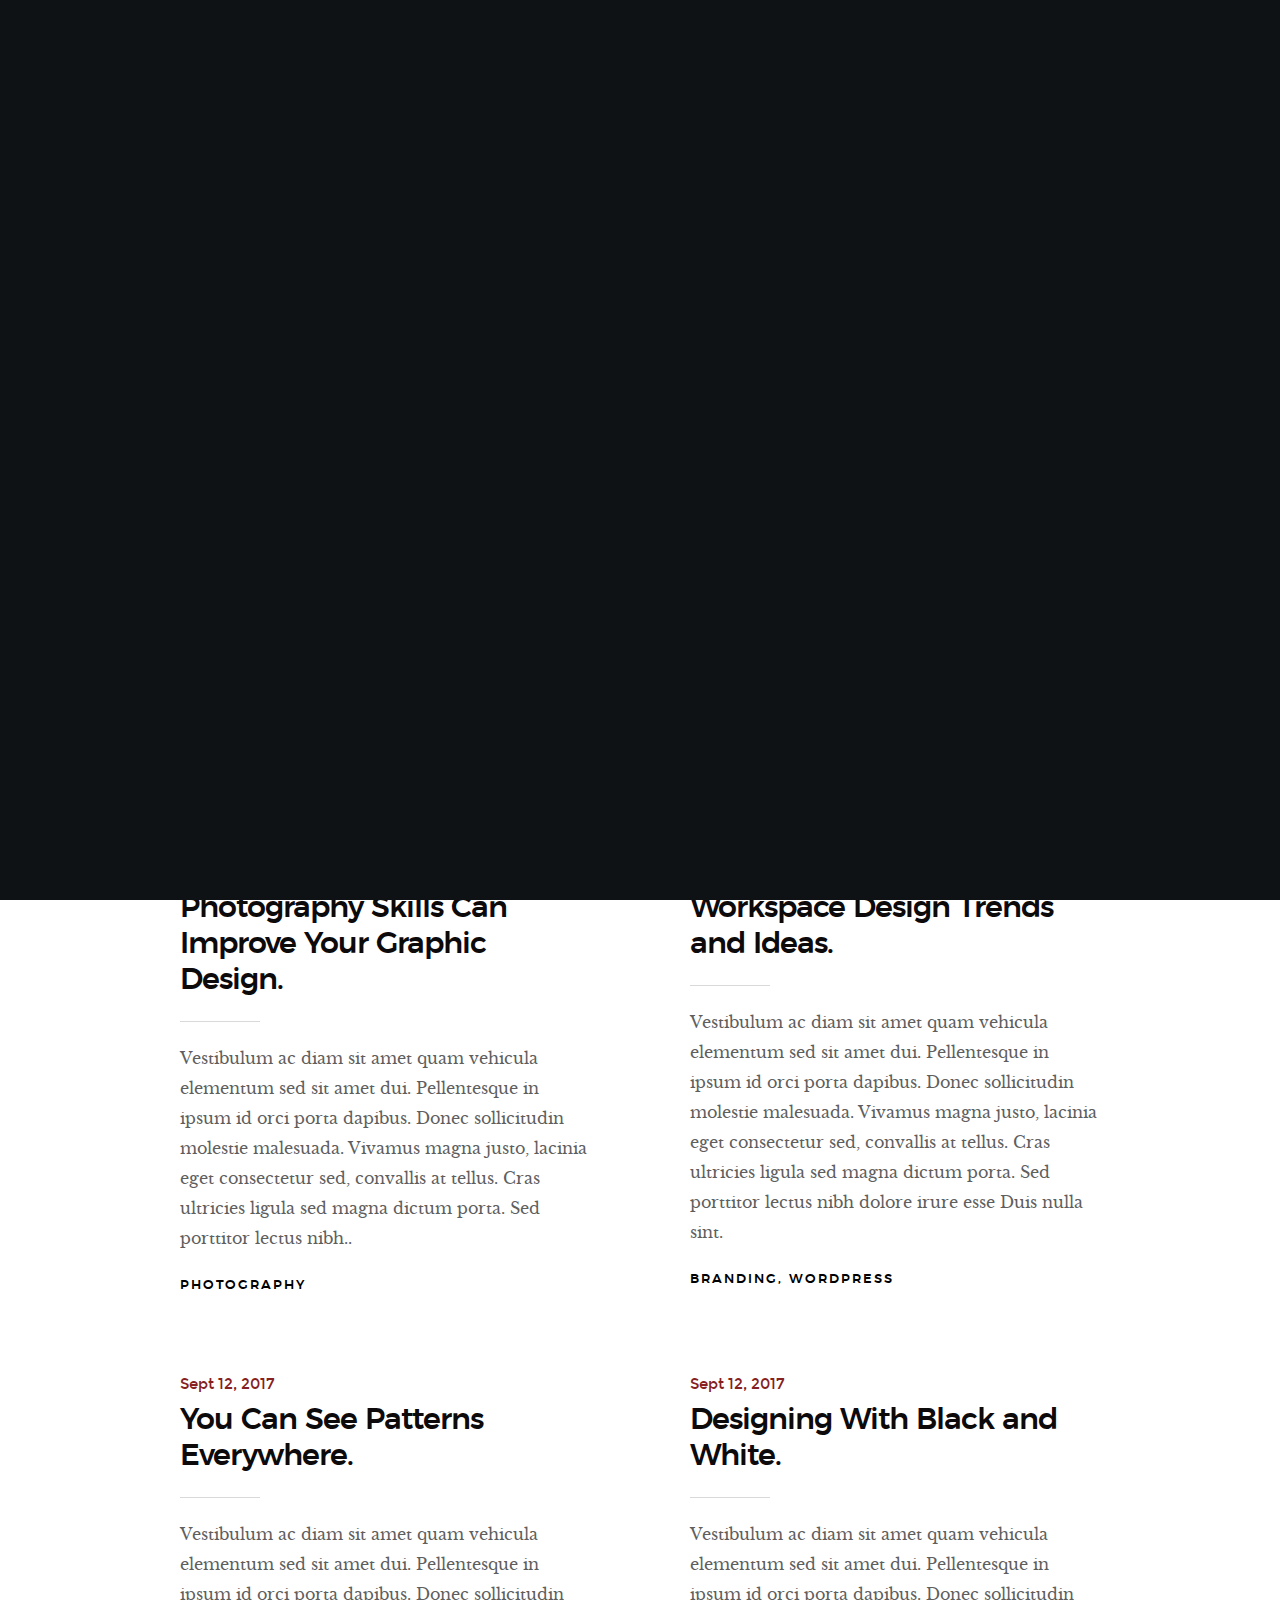
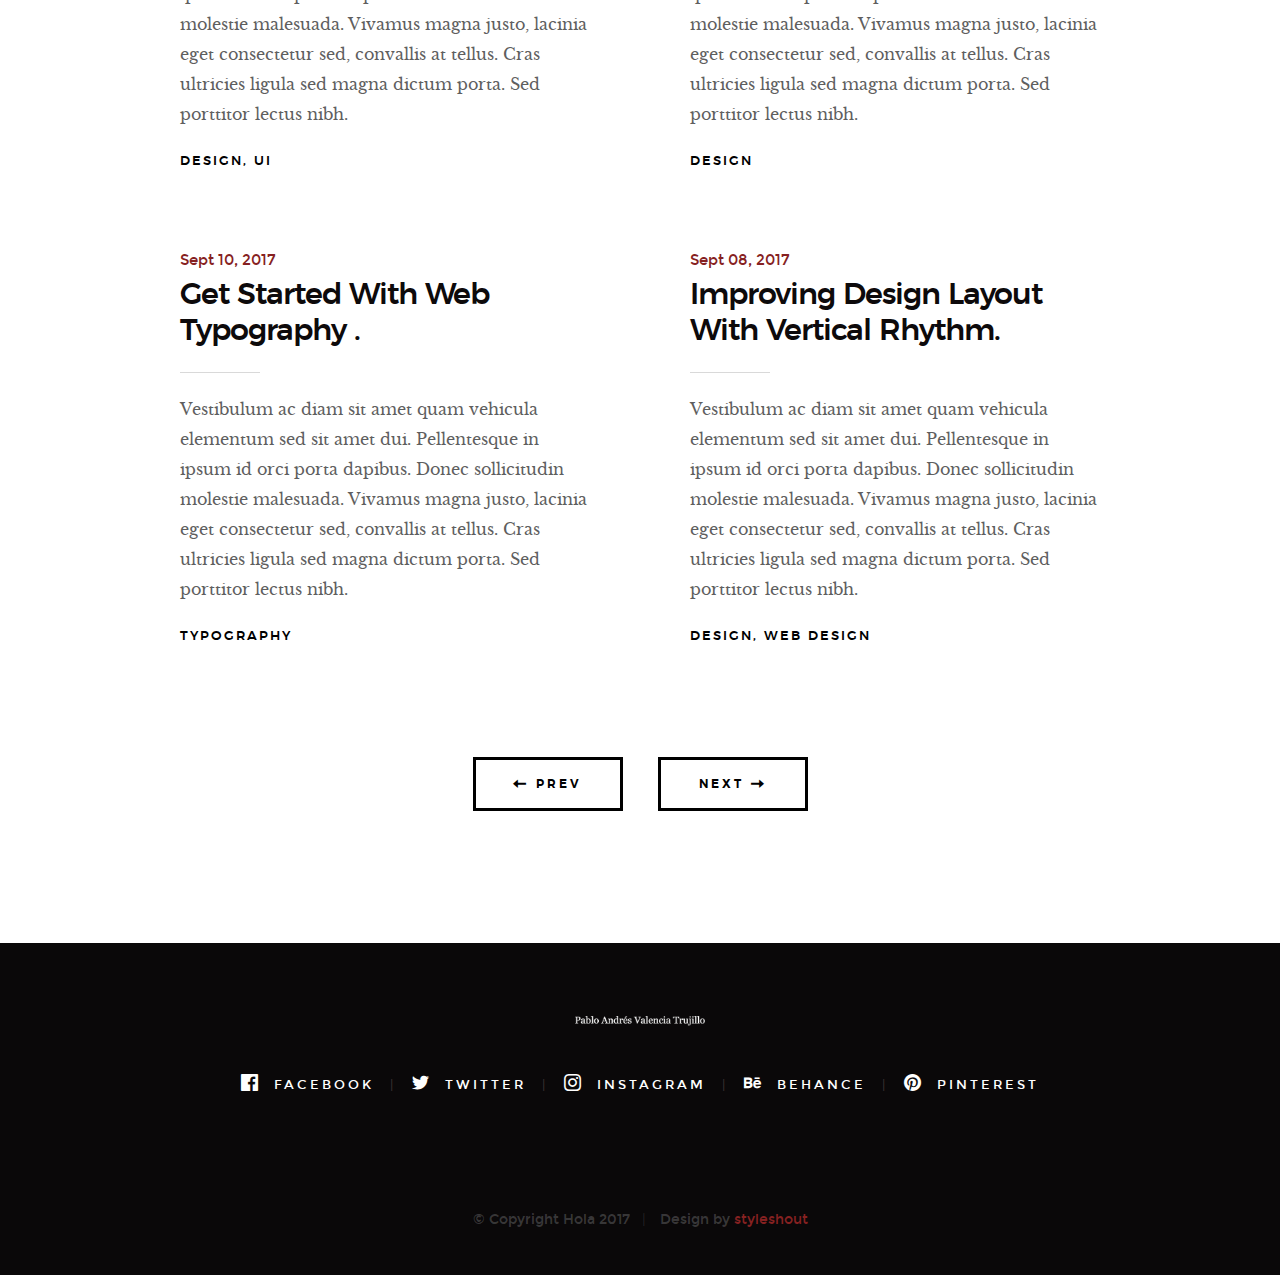
<file: blog.html>
<!DOCTYPE html>
<!--[if lt IE 9 ]><html class="no-js oldie" lang="en"> <![endif]-->
<!--[if IE 9 ]><html class="no-js oldie ie9" lang="en"> <![endif]-->
<!--[if (gte IE 9)|!(IE)]><!-->
<html class="no-js" lang="en">
<!--<![endif]-->

<head>

    <!--- basic page needs
    ================================================== -->
    <meta charset="utf-8">
    <title>Blog - Hola</title>
    <meta name="description" content="">
    <meta name="author" content="">

    <!-- mobile specific metas
    ================================================== -->
    <meta name="viewport" content="width=device-width, initial-scale=1">

    <!-- CSS
    ================================================== -->
    <link rel="stylesheet" href="css/base.css">
    <link rel="stylesheet" href="css/vendor.css">
    <link rel="stylesheet" href="css/main.css">

    <!-- script
    ================================================== -->
    <script src="js/modernizr.js"></script>
    <script src="js/pace.min.js"></script>

    <!-- favicons
    ================================================== -->
    <link rel="shortcut icon" href="favicon.ico" type="image/x-icon">
    <link rel="icon" href="favicon.ico" type="image/x-icon">

</head>


<body id="top">

    <!-- header
    ================================================== -->
    <header class="s-header">

        <div class="header-logo">
            <a class="site-logo" href="index.html"><img src="images/logo.png" alt="Homepage"></a>
        </div>

        <nav class="header-nav-wrap">
            <ul class="header-nav">
                <li><a href="index.html#home" title="home">Home</a></li>
                <li><a href="index.html#about" title="about">About</a></li>
                <li><a href="index.html#works" title="works">Works</a></li>
                <li class="current"><a href="blog.html" title="blog">Blog</a></li>
                <li><a href="index.html#contact" title="contact">Contact</a></li>	
            </ul>
        </nav>

        <a class="header-menu-toggle" href="#0"><span>Menu</span></a>

    </header> <!-- end s-header -->


    <!-- page header
    ================================================== -->
    <section class="page-header page-hero" style="background-image:url(images/blog/blog-bg-01.jpg)">

        <div class="row page-header__content">
            <article class="col-full">

                <div class="page-header__info">
                    <div class="page-header__cat">
                        <a href="#0">Branding</a><a href="#0">Design</a>
                    </div>
                    <div class="page-header__date">
                        Sept 16, 2017
                    </div>
                </div>
                
                <h1 class="page-header__title">
                    <a href="#0" title="">
                        The 10 Golden Rules of Clean Simple Design.
                    </a>
                </h1>
                <p>Pellentesque in ipsum id orci porta dapibus amet dui. Ad id deserunt ratione autem eius et minima ut et. Nihil sed quis velit aut enim aliquam. Quas non ad sint eveniet voluptatem est iure...</p>
                <p>
                    <a href="#0" class="btn btn--stroke page-header__btn">Read More</a>
                </p>
            </article>
        </div>

    </section> <!-- end page-header -->


    <!-- blog
    ================================================== -->
    <section class="blog-content-wrap">

        <div class="row blog-content">
            <div class="col-full">

                <div class="blog-list block-1-2 block-tab-full">

                    <article class="col-block">
                        
                        <div class="blog-date">
                            <a href="blog-single.html">Sept 15, 2017</a>
                        </div>  
                        
                        <h2 class="h01"><a href="blog-single.html">Photography Skills Can Improve Your Graphic Design.</a></h2>
                        <p>
                        Vestibulum ac diam sit amet quam vehicula elementum sed sit amet dui. Pellentesque in ipsum id orci porta dapibus. Donec sollicitudin molestie malesuada. Vivamus magna justo, lacinia eget consectetur sed, convallis at tellus. Cras ultricies ligula sed magna dictum porta. Sed porttitor lectus nibh..
                        </p>

                        <div class="blog-cat">
                            <a href="blog.html">Photography</a>
                        </div>

                    </article>

                    <article class="col-block">
                        
                        <div class="blog-date">
                            <a href="blog-single.html">Sept 14, 2017</a>
                        </div>

                        <h2 class="h01"><a href="blog-single.html">Workspace Design Trends and Ideas.</a></h2>
                        <p>
                        Vestibulum ac diam sit amet quam vehicula elementum sed sit amet dui. Pellentesque in ipsum id orci porta dapibus. Donec sollicitudin molestie malesuada. Vivamus magna justo, lacinia eget consectetur sed, convallis at tellus. Cras ultricies ligula sed magna dictum porta. Sed porttitor lectus nibh dolore irure esse Duis nulla sint.
                        </p>

                        <div class="blog-cat">
                            <a href="blog.html">Branding</a><a href="blog.html">Wordpress</a>
                        </div>
                    </article>

                    <article class="col-block">
                        
                        <div class="blog-date">
                            <a href="blog-single.html">Sept 12, 2017</a>
                        </div>    
                        <h2 class="h01"><a href="blog-single.html">You Can See Patterns Everywhere.</a></h2>
                        <p>
                        Vestibulum ac diam sit amet quam vehicula elementum sed sit amet dui. Pellentesque in ipsum id orci porta dapibus. Donec sollicitudin molestie malesuada. Vivamus magna justo, lacinia eget consectetur sed, convallis at tellus. Cras ultricies ligula sed magna dictum porta. Sed porttitor lectus nibh.
                        </p>

                        <div class="blog-cat">
                            <a href="blog.html">Design</a><a href="blog.html">UI</a>
                        </div>
                    </article>

                    <article class="col-block">
                        
                        <div class="blog-date">
                            <a href="blog-single.html">Sept 12, 2017</a>
                        </div>
                        <h2 class="h01"><a href="blog-single.html">Designing With Black and White.</a></h2>
                        <p>
                        Vestibulum ac diam sit amet quam vehicula elementum sed sit amet dui. Pellentesque in ipsum id orci porta dapibus. Donec sollicitudin molestie malesuada. Vivamus magna justo, lacinia eget consectetur sed, convallis at tellus. Cras ultricies ligula sed magna dictum porta. Sed porttitor lectus nibh.
                        </p>

                        <div class="blog-cat">
                            <a href="blog.html">Design</a>
                        </div>
                    </article>

                    <article class="col-block">
                        <div class="blog-date">
                            <a href="blog-single.html">Sept 10, 2017</a>
                        </div>
                        <h2 class="h01"><a href="blog-single.html">Get Started With Web Typography .</a></h2>
                        <p>
                        Vestibulum ac diam sit amet quam vehicula elementum sed sit amet dui. Pellentesque in ipsum id orci porta dapibus. Donec sollicitudin molestie malesuada. Vivamus magna justo, lacinia eget consectetur sed, convallis at tellus. Cras ultricies ligula sed magna dictum porta. Sed porttitor lectus nibh.
                        </p>

                        <div class="blog-cat">
                            <a href="blog.html">Typography</a>
                        </div>
                    </article>

                    <article class="col-block">
                        
                        <div class="blog-date">
                            <a href="blog-single.html">Sept 08, 2017</a>
                        </div>
                        <h2 class="h01"><a href="blog-single.html">Improving Design Layout With Vertical Rhythm.</a></h2>
                        <p>
                        Vestibulum ac diam sit amet quam vehicula elementum sed sit amet dui. Pellentesque in ipsum id orci porta dapibus. Donec sollicitudin molestie malesuada. Vivamus magna justo, lacinia eget consectetur sed, convallis at tellus. Cras ultricies ligula sed magna dictum porta. Sed porttitor lectus nibh.
                        </p>

                        <div class="blog-cat">
                            <a href="blog.html">Design</a><a href="#0">Web Design</a>
                        </div>
                    </article>

                </div> <!-- end blog-list -->

            </div> <!-- end col-full -->
        </div> <!-- end blog-content -->

        <div class="row blog-entries-nav">
            <div class="col-full">
                <a href="#0" class="btn btn--stroke">
                    <i class="im im-arrow-left"></i>
                    Prev
                </a>
                <a href="#0" class="btn btn--stroke">
                    Next
                    <i class="im im-arrow-right"></i>
                </a>
            </div>
        </div>

    </section> <!-- end blog-content-wrap -->


    <!-- footer
    ================================================== -->
    <footer>
        <div class="row">
            <div class="col-full">

                <div class="footer-logo">
                    <a class="footer-site-logo" href="#0"><img src="images/logo.png" alt="Homepage"></a>
                </div>

                <ul class="footer-social">
                    <li><a href="#0">
                        <i class="im im-facebook" aria-hidden="true"></i>
                        <span>Facebook</span>
                    </a></li>
                    <li><a href="#0">
                        <i class="im im-twitter" aria-hidden="true"></i>
                        <span>Twitter</span>
                    </a></li>
                    <li><a href="#0">
                        <i class="im im-instagram" aria-hidden="true"></i>
                        <span>Instagram</span>
                    </a></li>
                    <li><a href="#0">
                        <i class="im im-behance" aria-hidden="true"></i>
                        <span>Behance</span>
                    </a></li>
                    <li><a href="#0">
                        <i class="im im-pinterest" aria-hidden="true"></i>
                        <span>Pinterest</span>
                    </a></li>
                </ul>
                    
            </div>
        </div>

        <div class="row footer-bottom">

            <div class="col-twelve">
                <div class="copyright">
                    <span>© Copyright Hola 2017</span> 
                    <span>Design by <a href="https://www.styleshout.com/">styleshout</a></span>	
                </div>

                <div class="go-top">
                <a class="smoothscroll" title="Back to Top" href="#top"><i class="im im-arrow-up" aria-hidden="true"></i></a>
                </div>
            </div>

        </div> <!-- end footer-bottom -->

    </footer> <!-- end footer -->


    <div id="preloader"> 
        <div id="loader"></div>
    </div>


    <!-- Java Script
    ================================================== -->
    <script src="js/jquery-3.2.1.min.js"></script>
    <script src="js/plugins.js"></script>
    <script src="js/main.js"></script>

</body>

</html>
</file>
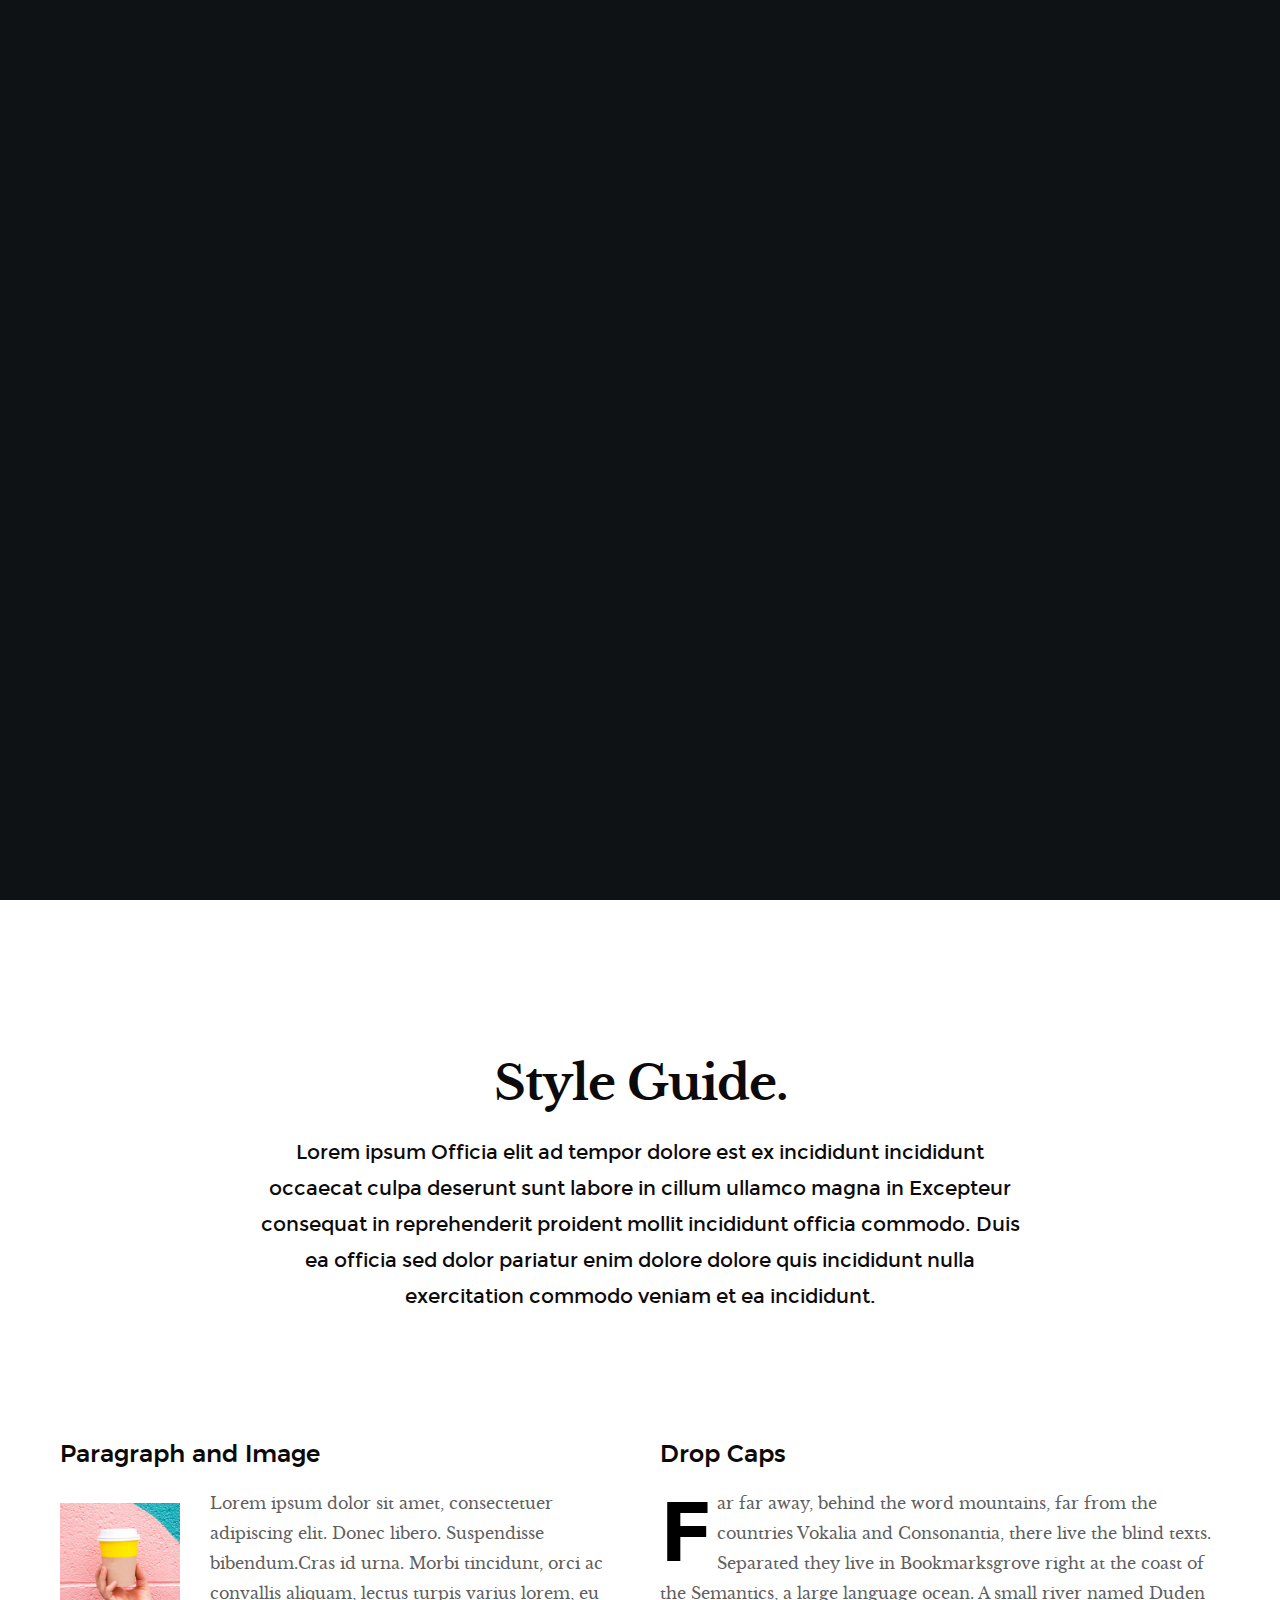
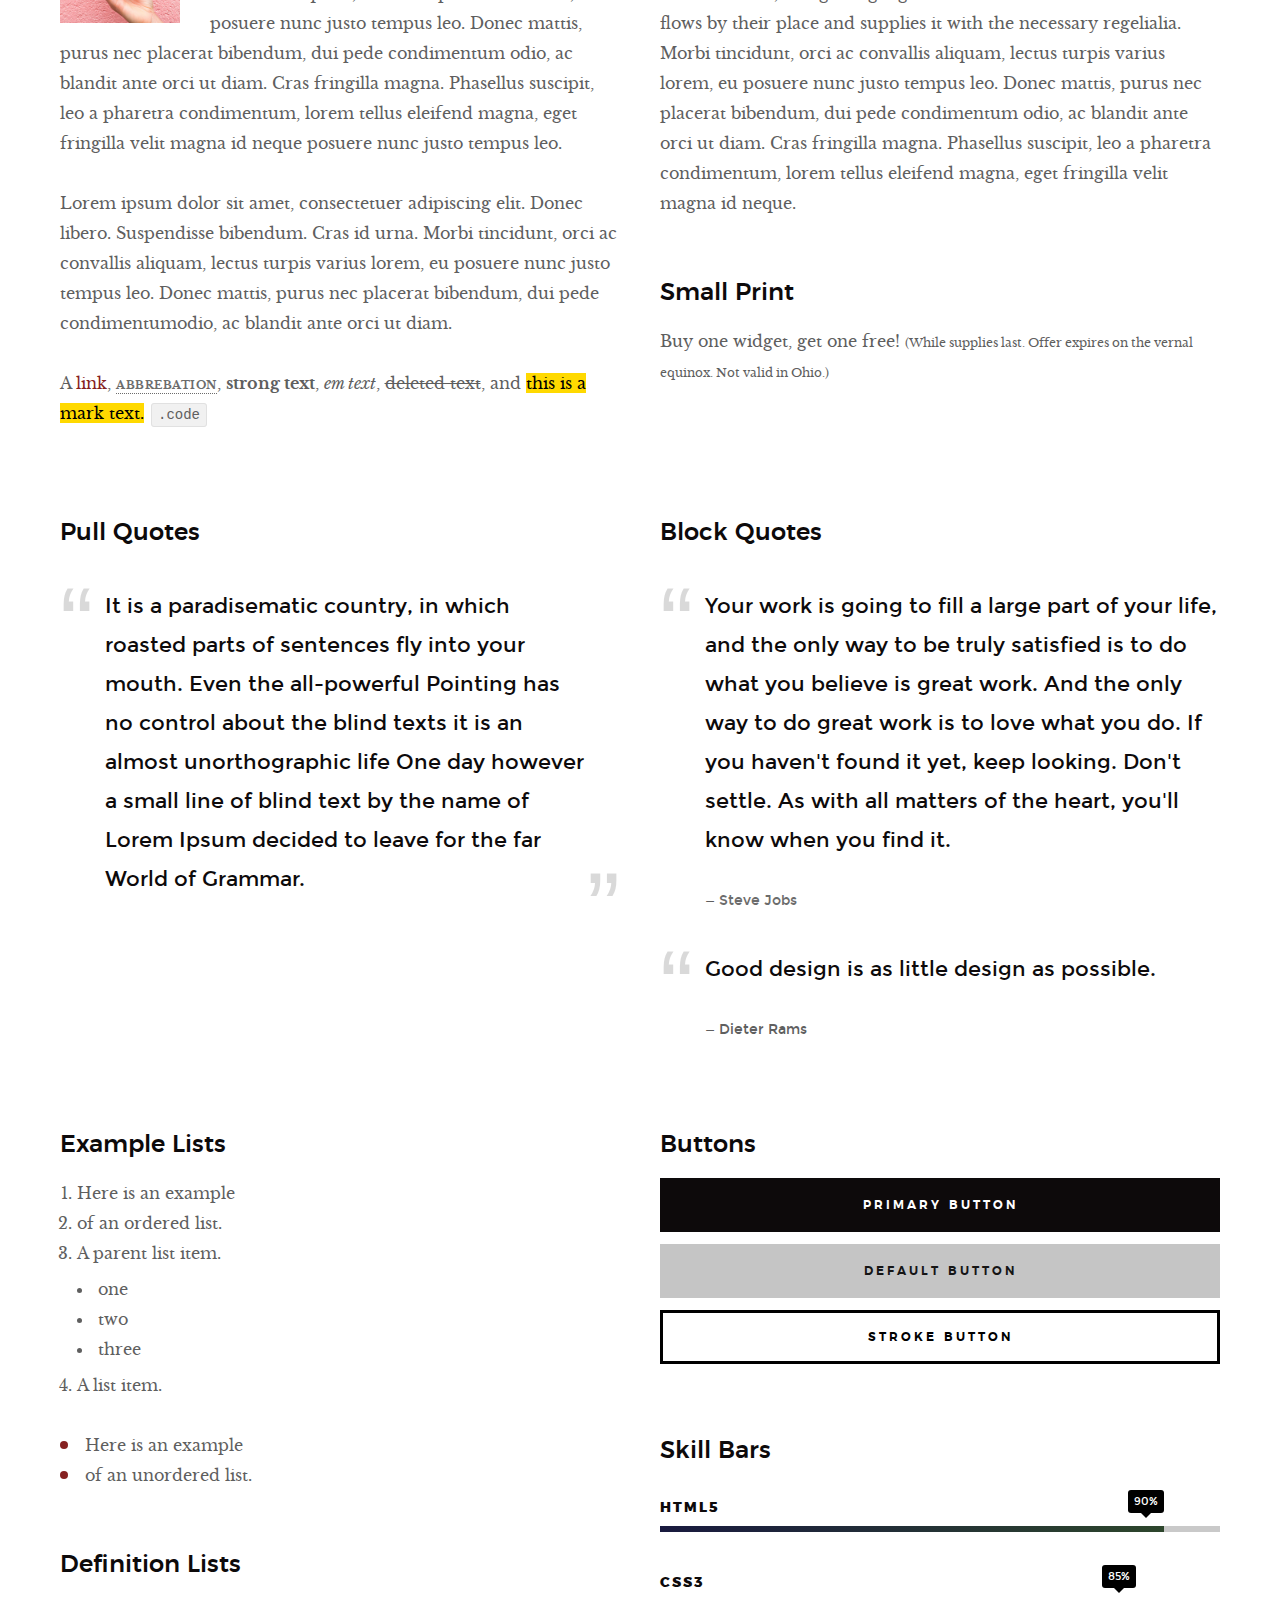
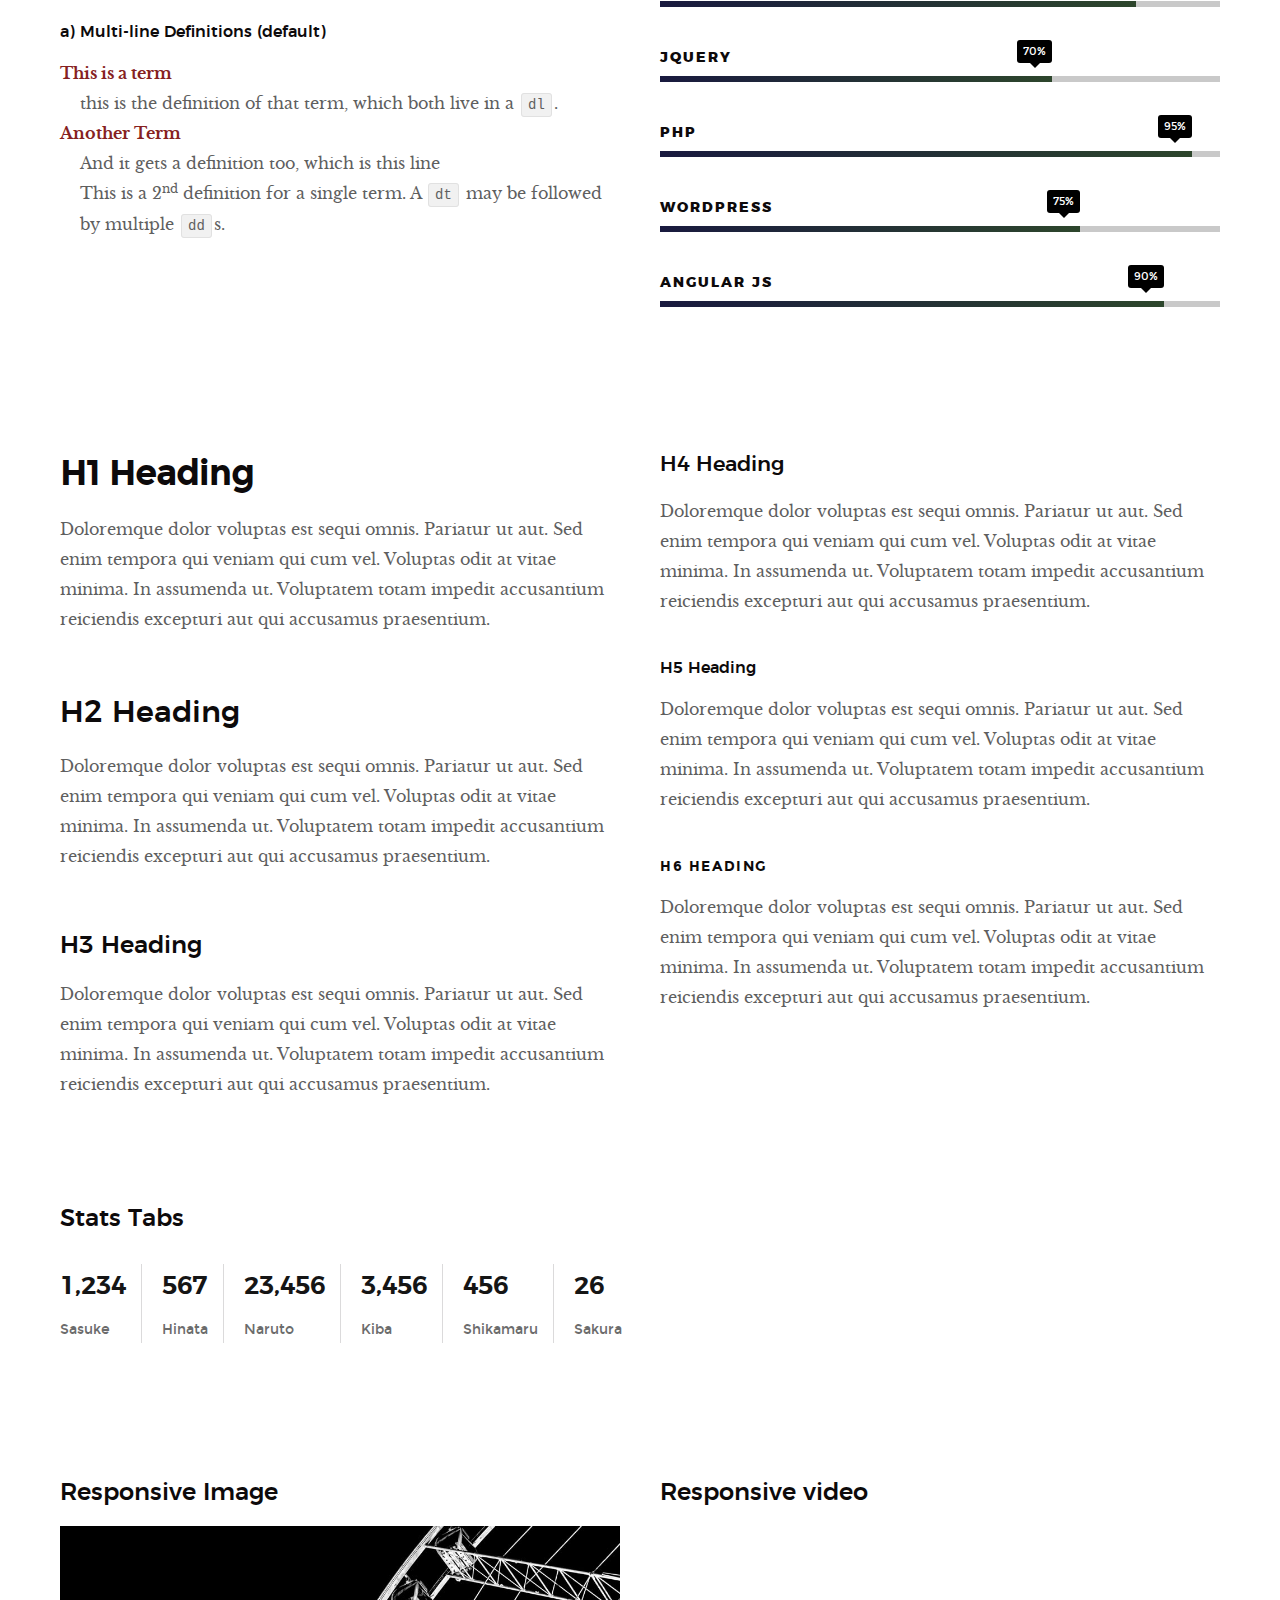
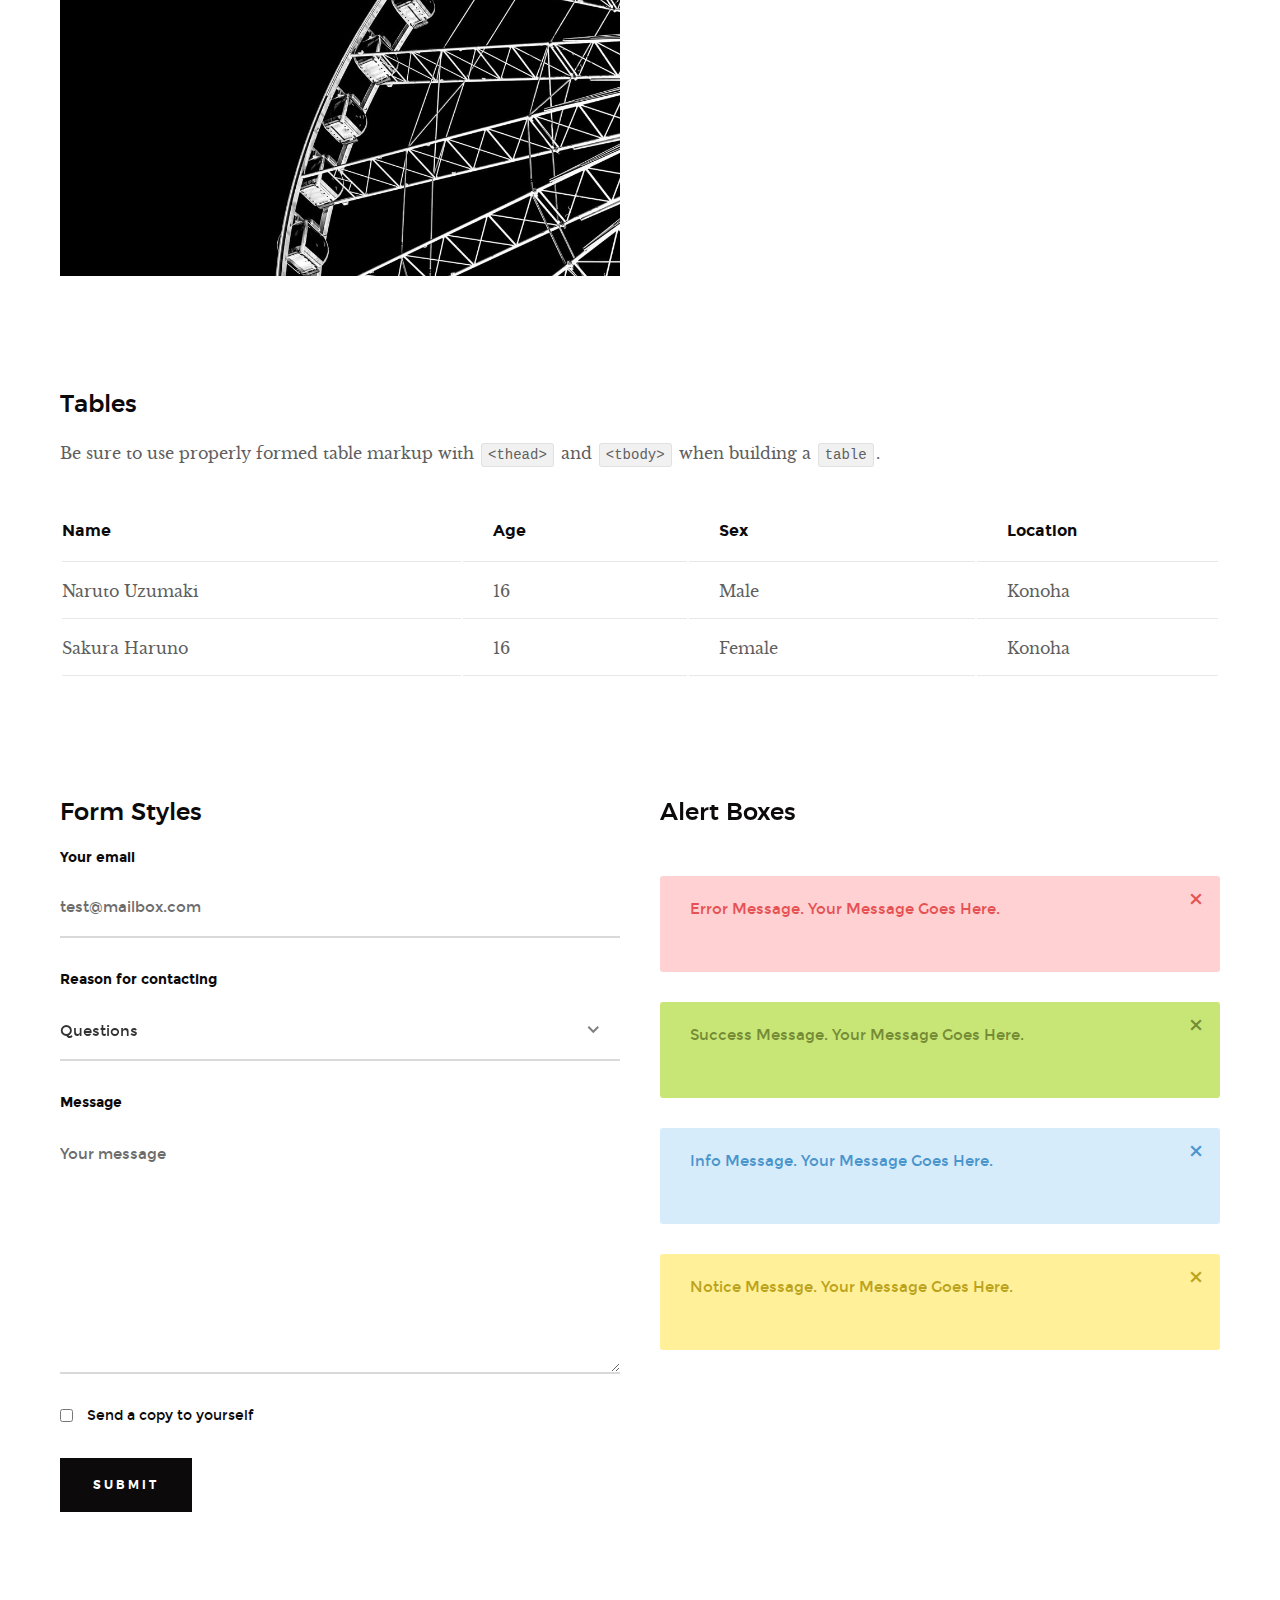
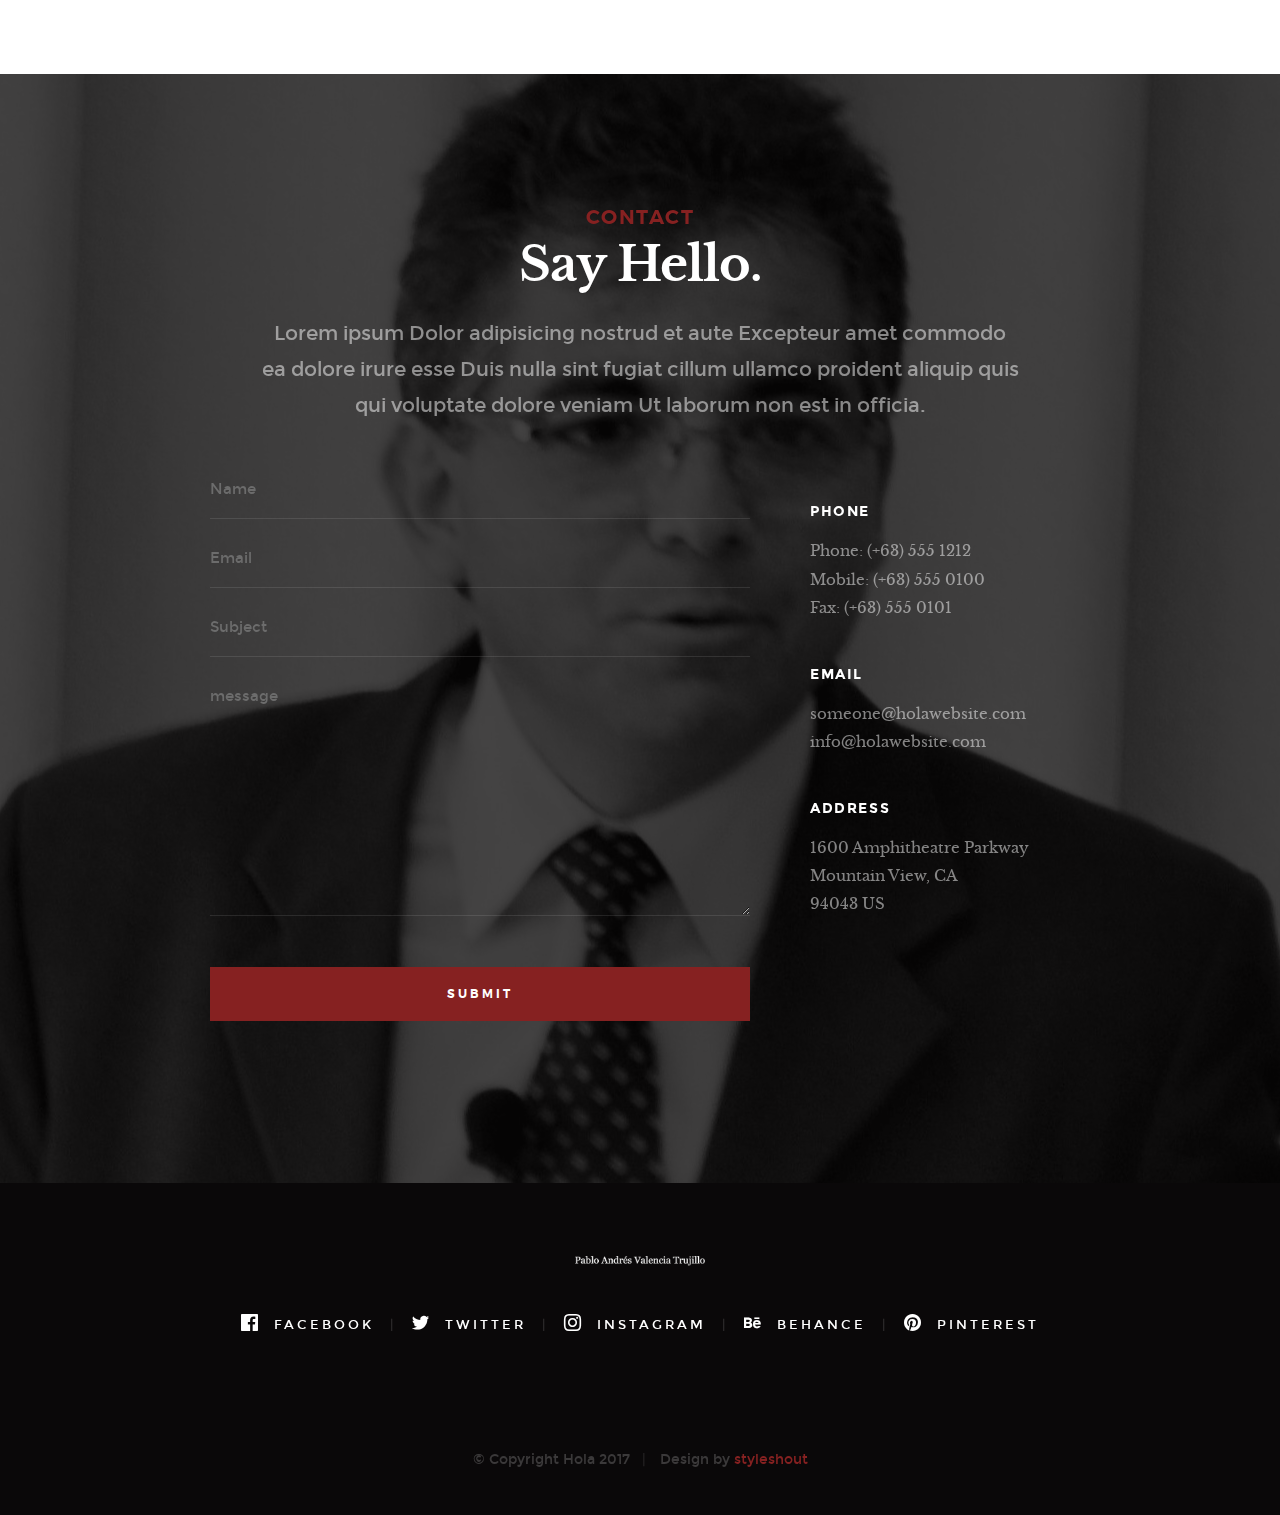
<file: styles.html>
<!DOCTYPE html>
<!--[if lt IE 9 ]><html class="no-js oldie" lang="en"> <![endif]-->
<!--[if IE 9 ]><html class="no-js oldie ie9" lang="en"> <![endif]-->
<!--[if (gte IE 9)|!(IE)]><!-->
<html class="no-js" lang="en">
<!--<![endif]-->

<head>

    <!--- basic page needs
   ================================================== -->
    <meta charset="utf-8">
    <title>Style Guide - Hola</title>
    <meta name="description" content="">
    <meta name="author" content="">

    <!-- mobile specific metas
   ================================================== -->
    <meta name="viewport" content="width=device-width, initial-scale=1">

    <!-- CSS
   ================================================== -->
    <link rel="stylesheet" href="css/base.css">
    <link rel="stylesheet" href="css/vendor.css">
    <link rel="stylesheet" href="css/main.css">

    <style type="text/css" media="screen">
        .s-styles { 
             background: white;
              padding-top: 15rem;
              padding-bottom: 12rem;
        }
     </style> 

    <!-- script
   ================================================== -->
    <script src="js/modernizr.js"></script>
    <script src="js/pace.min.js"></script>

    <!-- favicons
	================================================== -->
    <link rel="shortcut icon" href="favicon.ico" type="image/x-icon">
    <link rel="icon" href="favicon.ico" type="image/x-icon">

</head>

<body id="top">

    <!-- header
    ================================================== -->
    <header class="s-header">

        <div class="header-logo">
            <a class="site-logo" href="index.html"><img src="images/logo.png" alt="Homepage"></a>
        </div>

        <nav class="header-nav-wrap">
            <ul class="header-nav">
                <li><a href="index.html#home" title="home">Home</a></li>
                <li><a href="index.html#about" title="about">About</a></li>
                <li><a href="index.html#works" title="works">Works</a></li>
                <li class="current"><a href="blog.html" title="blog">Blog</a></li>
                <li><a href="index.html#contact" title="contact">Contact</a></li>	
            </ul>
        </nav>

        <a class="header-menu-toggle" href="#0"><span>Menu</span></a>

   </header> <!-- end s-header -->


   <!-- home
   ================================================== -->
   <section id="home" class="s-home page-hero target-section" data-parallax="scroll" data-image-src="images/hero-bg.jpg" data-natural-width=3000 data-natural-height=2000 data-position-y=center>
    
        <div class="overlay"></div>
        <div class="shadow-overlay"></div>

        <div class="home-content">

            <div class="row home-content__main">

                <h3>Hello There</h3>

                <h1>
                    I am Jonathan Doe. <br>
                    I am a graphic & UI/UX <br>
                    designer based in Somewhere.
                </h1>

                <div class="home-content__buttons">
                    <a href="index.html#works" class="btn btn--stroke">
                        Latest Projects
                    </a>
                    <a href="index.html#about" class="btn btn--stroke">
                        More About Me
                    </a>
                </div>

                <div class="home-content__scroll">
                    <a href="#styles" class="smoothscroll scroll-link">
                        <span>Scroll Down</span>
                    </a>
                </div>

            </div>

        </div> <!-- end home-content -->

        <ul class="home-social">
            <li>
                <a href="#"><i class="im im-facebook" aria-hidden="true"></i><span>Facebook</span></a>
            </li>
            <li>
                <a href="#"><i class="im im-twitter" aria-hidden="true"></i><span>Twiiter</span></a>
            </li>
            <li>
                <a href="#"><i class="im im-instagram" aria-hidden="true"></i><span>Instagram</span></a>
            </li>
            <li>
                <a href="#"><i class="im im-behance" aria-hidden="true"></i><span>Behance</span></a>
            </li>
            <li>
                <a href="#"><i class="im im-pinterest" aria-hidden="true"></i><span>Pinterest</span></a>
            </li>
        </ul> 
        <!-- end home-social -->

    </section> <!-- end s-home -->


    <!-- styles
    ================================================== -->
    <section id="styles" class="s-styles">
    
        <div class="row narrow section-intro add-bottom text-center">

            <div class="col-twelve tab-full">

                <h1>Style Guide.</h1>

                <p class="lead">Lorem ipsum Officia elit ad tempor dolore est ex incididunt incididunt occaecat culpa deserunt sunt labore in cillum ullamco magna in Excepteur consequat in reprehenderit proident mollit incididunt officia commodo.
                Duis ea officia sed dolor pariatur enim dolore dolore quis incididunt nulla exercitation commodo veniam et ea incididunt.</p>

            </div>

        </div>

        <div class="row">

            <div class="col-six tab-full">

                <h3>Paragraph and Image</h3>

                <p><a href="#"><img width="120" height="120" class="pull-left" alt="sample-image" src="images/sample-image.jpg"></a>
                Lorem ipsum dolor sit amet, consectetuer adipiscing elit. Donec libero. Suspendisse bibendum.Cras id urna. Morbi tincidunt, orci ac convallis aliquam, lectus turpis varius lorem, eu posuere nunc justo tempus leo. Donec mattis, purus nec placerat bibendum, dui pede condimentum odio, ac blandit ante orci ut diam. Cras fringilla magna. Phasellus suscipit, leo a pharetra condimentum, lorem tellus eleifend magna, eget fringilla velit magna id neque posuere nunc justo tempus leo. </p>

                <p>
                Lorem ipsum dolor sit amet, consectetuer adipiscing elit. Donec libero. Suspendisse bibendum. Cras id urna. Morbi tincidunt, orci ac convallis aliquam, lectus turpis varius lorem, eu posuere nunc justo tempus leo. Donec mattis, purus nec placerat bibendum, dui pede condimentumodio, ac blandit ante orci ut diam.	
                </p>

                <p>A <a href="#">link</a>,
                <abbr title="this really isn't a very good description">abbrebation</abbr>,
                <strong>strong text</strong>,
                <em>em text</em>,
                <del>deleted text</del>, and
                <mark>this is a mark text.</mark>
                <code>.code</code>
                </p>

            </div>

            <div class="col-six tab-full">

                <h3>Drop Caps</h3>

                <p class="drop-cap">Far far away, behind the word mountains, far from the countries Vokalia and Consonantia,
                there live the blind texts. Separated they live in Bookmarksgrove right at the coast of the
                Semantics, a large language ocean. A small river named Duden flows by their place and supplies it with the necessary regelialia. Morbi tincidunt, orci ac convallis aliquam, lectus turpis varius lorem, eu	posuere nunc justo tempus leo. Donec mattis, purus nec placerat bibendum, dui pede condimentum odio, ac blandit ante orci ut diam. Cras fringilla magna. Phasellus suscipit, leo a pharetra condimentum, lorem tellus eleifend magna, eget fringilla velit magna id neque.
                </p>

                <h3>Small Print</h3>

                <p>Buy one widget, get one free!
                <small>(While supplies last. Offer expires on the vernal equinox. Not valid in Ohio.)</small>
                </p>

            </div>

        </div> <!-- end row -->

        <div class="row">

            <div class="col-six tab-full">

                <h3>Pull Quotes</h3>

                <aside class="pull-quote">
                    <blockquote>
                    <p>It is a paradisematic country, in which roasted parts of
                    sentences fly into your mouth. Even the all-powerful Pointing has no control about the blind
                    texts it is an almost unorthographic life One day however a small line of blind text by the name
                    of Lorem Ipsum decided to leave for the far World of Grammar.</p>
                    </blockquote>
                </aside>

            </div>

            <div class="col-six tab-full">

                <h3>Block Quotes</h3>

                <blockquote cite="http://where-i-got-my-info-from.com">
                <p>Your work is going to fill a large part of your life, and the only way to be truly satisfied is
                to do what you believe is great work. And the only way to do great work is to love what you do.
                If you haven't found it yet, keep looking. Don't settle. As with all matters of the heart, you'll know when you find it.
                </p>
                <cite>
                   <a href="#">Steve Jobs</a>
                </cite>
                </blockquote>

                <blockquote>
                <p>Good design is as little design as possible.</p>
                <cite>Dieter Rams</cite>
                </blockquote>

            </div>

        </div> <!-- end row -->


        <div class="row half-bottom">

            <div class="col-six tab-full">

                <h3>Example Lists</h3>

                <ol>
                    <li>Here is an example</li>
                    <li>of an ordered list.</li>
                    <li>A parent list item.
                            <ul>
                                <li>one</li>
                                <li>two</li>
                                <li>three</li>
                        </ul>
                        </li>
                        <li>A list item.</li>
                    </ol>

                <ul class="disc">
                    <li>Here is an example</li>
                    <li>of an unordered list.</li>
                </ul>

                <h3>Definition Lists</h3>

                <h5>a) Multi-line Definitions (default) </h5>

                <dl>
                    <dt><strong>This is a term</strong></dt>
                        <dd>this is the definition of that term, which both live in a <code>dl</code>.</dd>
                    <dt><strong>Another Term</strong></dt>
                        <dd>And it gets a definition too, which is this line</dd>
                        <dd>This is a 2<sup>nd</sup> definition for a single term. A <code>dt</code> may be followed by multiple <code>dd</code>s.</dd>
                </dl>

            </div>

            <div class="col-six tab-full">

                <h3>Buttons</h3>

                <p>
                    <a class="btn btn--primary full-width" href="#0">Primary Button</a>
                    <a class="btn full-width" href="#0">Default Button</a>
                    <a class="btn btn--stroke full-width" href="#0">Stroke Button</a>
                </p>

                <h3>Skill Bars</h3>
                
                <ul class="skill-bars">
                    <li>
                    <div class="progress percent90"><span>90%</span></div>
                    <strong>HTML5</strong>
                    </li>
                    <li>
                    <div class="progress percent85"><span>85%</span></div>
                    <strong>CSS3</strong>
                    </li>
                    <li>
                    <div class="progress percent70"><span>70%</span></div>
                    <strong>JQuery</strong>
                    </li>
                    <li>
                    <div class="progress percent95"><span>95%</span></div>
                    <strong>PHP</strong>
                    </li>
                    <li>
                    <div class="progress percent75"><span>75%</span></div>
                    <strong>Wordpress</strong>
                    </li>
                    <li>
                    <div class="progress percent90"><span>90%</span></div>
                    <strong>Angular JS</strong>
                    </li>
                </ul>

            </div>

        </div> <!-- end row -->

        <div class="row half-bottom">

            <div class="col-six tab-full">
                    
                <h1>H1 Heading</h1>
                <p>Doloremque dolor voluptas est sequi omnis. Pariatur ut aut. Sed enim tempora qui veniam qui cum vel. 
                Voluptas odit at vitae minima. In assumenda ut. Voluptatem totam impedit accusantium reiciendis excepturi aut qui accusamus praesentium.</p>

                <h2>H2 Heading</h2>
                <p>Doloremque dolor voluptas est sequi omnis. Pariatur ut aut. Sed enim tempora qui veniam qui cum vel. 
                Voluptas odit at vitae minima. In assumenda ut. Voluptatem totam impedit accusantium reiciendis excepturi aut qui accusamus praesentium.</p>

                <h3>H3 Heading</h3>
                <p>Doloremque dolor voluptas est sequi omnis. Pariatur ut aut. Sed enim tempora qui veniam qui cum vel. 
                Voluptas odit at vitae minima. In assumenda ut. Voluptatem totam impedit accusantium reiciendis excepturi aut qui accusamus praesentium.</p>

            </div>

            <div class="col-six tab-full">
                    
                <h4>H4 Heading</h4>
                <p>Doloremque dolor voluptas est sequi omnis. Pariatur ut aut. Sed enim tempora qui veniam qui cum vel. 
                Voluptas odit at vitae minima. In assumenda ut. Voluptatem totam impedit accusantium reiciendis excepturi aut qui accusamus praesentium.</p>

                <h5>H5 Heading</h5>
                <p>Doloremque dolor voluptas est sequi omnis. Pariatur ut aut. Sed enim tempora qui veniam qui cum vel. 
                Voluptas odit at vitae minima. In assumenda ut. Voluptatem totam impedit accusantium reiciendis excepturi aut qui accusamus praesentium.</p>

                <h6>H6 Heading</h6>
                <p>Doloremque dolor voluptas est sequi omnis. Pariatur ut aut. Sed enim tempora qui veniam qui cum vel. 
                Voluptas odit at vitae minima. In assumenda ut. Voluptatem totam impedit accusantium reiciendis excepturi aut qui accusamus praesentium.</p>

            </div>

        </div>


        <div class="row half-bottom">

            <div class="col-twelve">

                    <h3>Stats Tabs</h3>

                <ul class="stats-tabs">
                    <li><a href="#">1,234 <em>Sasuke</em></a></li>
                    <li><a href="#">567 <em>Hinata</em></a></li>
                    <li><a href="#">23,456 <em>Naruto</em></a></li>
                    <li><a href="#">3,456 <em>Kiba</em></a></li>
                    <li><a href="#">456 <em>Shikamaru</em></a></li>
                    <li><a href="#">26 <em>Sakura</em></a></li>
                    </ul>

            </div>

        </div> <!-- end row -->


        <div class="row half-bottom">

            <div class="col-six tab-full">

                <h3>Responsive Image</h3>
                <p><img src="images/wheel-500.jpg" 
                    srcset="images/wheel-1000.jpg 1000w, 
                    images/wheel-500.jpg 500w" 
                    sizes="(max-width: 1000px) 100vw, 1000px" alt=""></p>

            </div>

            <div class="col-six tab-full">

                <h3>Responsive video</h3>

                <div class="video-container">
                <iframe src="http://player.vimeo.com/video/14592941?title=0&amp;byline=0&amp;portrait=0&amp;color=F64B39" width="500" height="281" frameborder="0" webkitallowfullscreen mozallowfullscreen allowfullscreen></iframe> 
                </div>

            </div>
          
        </div> <!-- end row -->


        <div class="row add-bottom">

            <div class="col-twelve">

                <h3>Tables</h3>
                <p>Be sure to use properly formed table markup with <code>&lt;thead&gt;</code> and <code>&lt;tbody&gt;</code> when building a <code>table</code>.</p>

                <div class="table-responsive">

                    <table>
                            <thead>
                            <tr>
                                <th>Name</th>
                                <th>Age</th>
                                <th>Sex</th>
                                <th>Location</th>
                            </tr>
                            </thead>
                            <tbody>
                            <tr>
                                <td>Naruto Uzumaki</td>
                                <td>16</td>
                                <td>Male</td>
                                <td>Konoha</td>
                            </tr>
                            <tr>
                                <td>Sakura Haruno</td>
                                <td>16</td>
                                <td>Female</td>
                                <td>Konoha</td>
                            </tr>
                            </tbody>
                    </table>

                </div>

            </div>
          
        </div> <!-- end row -->
    

        <div class="row">

            <div class="col-six tab-full">

                <h3>Form Styles</h3>

                <form>
                        <div>
                            <label for="sampleInput">Your email</label>
                            <input class="full-width" type="email" placeholder="test@mailbox.com" id="sampleInput">
                    </div>
                    <div>
                            <label for="sampleRecipientInput">Reason for contacting</label>
                            <div class="ss-custom-select">
                                <select class="full-width" id="sampleRecipientInput">
                                    <option value="Option 1">Questions</option>
                                    <option value="Option 2">Report</option>
                                    <option value="Option 3">Others</option>
                                </select>
                            </div>
                    </div>
                    
                        <label for="exampleMessage">Message</label>
                        <textarea class="full-width" placeholder="Your message" id="exampleMessage"></textarea>

                        <label class="add-bottom">
                            <input type="checkbox">
                            <span class="label-text">Send a copy to yourself</span>
                        </label>
                    
                        <input class="btn--primary" type="submit" value="Submit">

                </form>

            </div>

            <div class="col-six tab-full">

                <h3>Alert Boxes</h3>

                <br>
                
                <div class="alert-box alert-box--error hideit">
                    <p>Error Message. Your Message Goes Here.</p>
                    <i class="im im-x-mark alert-box__close"></i>
                </div><!-- /error -->
                        
                <div class="alert-box alert-box--success hideit">
                    <p>Success Message. Your Message Goes Here.</p>
                    <i class="im im-x-mark alert-box__close"></i>
                </div><!-- /success -->
                        
                <div class="alert-box alert-box--info hideit">
                    <p>Info Message. Your Message Goes Here.</p>
                    <i class="im im-x-mark alert-box__close"></i>
                </div><!-- /info -->
                        
                <div class="alert-box alert-box--notice hideit">
                    <p>Notice Message. Your Message Goes Here.</p>
                    <i class="im im-x-mark alert-box__close"></i>
                </div><!-- /notice -->
            
            </div>

        </div> <!-- end row -->

    </section> <!-- end styles -->


    <!-- s-contact
    ================================================== -->
    <section id="contact" class="s-contact target-section">

        <div class="overlay"></div>

        <div class="row narrow section-intro">
            <div class="col-full">
                <h3>Contact</h3>
                <h1>Say Hello.</h1>
                
                <p class="lead">Lorem ipsum Dolor adipisicing nostrud et aute Excepteur amet commodo ea dolore irure esse Duis nulla sint fugiat cillum ullamco proident aliquip quis qui voluptate dolore veniam Ut laborum non est in officia.</p>
            </div>
        </div>

        <div class="row contact__main">
            <div class="col-eight tab-full contact__form">
                <form name="contactForm" id="contactForm" method="post" action="">
                    <fieldset>
    
                    <div class="form-field">
                        <input name="contactName" type="text" id="contactName" placeholder="Name" value="" minlength="2" required="" aria-required="true" class="full-width">
                    </div>
                    <div class="form-field">
                        <input name="contactEmail" type="email" id="contactEmail" placeholder="Email" value="" required="" aria-required="true" class="full-width">
                    </div>
                    <div class="form-field">
                        <input name="contactSubject" type="text" id="contactSubject" placeholder="Subject" value="" class="full-width">
                    </div>                       
                    <div class="form-field">
                            <textarea name="contactMessage" id="contactMessage" placeholder="message" rows="10" cols="50" required="" aria-required="true" class="full-width"></textarea>
                        </div>                      
                    <div class="form-field">
                        <button class="full-width btn--primary">Submit</button>
                        <div class="submit-loader">
                            <div class="text-loader">Sending...</div>
                            <div class="s-loader">
                                <div class="bounce1"></div>
                                <div class="bounce2"></div>
                                <div class="bounce3"></div>
                            </div>
                        </div>
                    </div>
    
                    </fieldset>
                </form>

                <!-- contact-warning -->
                <div class="message-warning">
                        Something went wrong. Please try again.
                </div> 
            
                <!-- contact-success -->
                <div class="message-success">
                        Your message was sent, thank you!<br>
                </div>
                        
            </div>
            <div class="col-four tab-full contact__infos">
                <h4 class="h06">Phone</h4>
                <p>Phone: (+63) 555 1212<br>
                Mobile: (+63) 555 0100<br>
                Fax: (+63) 555 0101
                </p>

                <h4 class="h06">Email</h4>
                <p>someone@holawebsite.com<br>
                info@holawebsite.com
                </p>

                <h4 class="h06">Address</h4>
                <p>
                1600 Amphitheatre Parkway<br>
                Mountain View, CA<br>
                94043 US
                </p>
            </div>

        </div>

    </section> <!-- end s-contact -->


    <!-- footer
    ================================================== -->
    <footer>
            <div class="row">
                <div class="col-full">
    
                    <div class="footer-logo">
                        <a class="footer-site-logo" href="#0"><img src="images/logo.png" alt="Homepage"></a>
                    </div>
    
                    <ul class="footer-social">
                        <li><a href="#0">
                            <i class="im im-facebook" aria-hidden="true"></i>
                            <span>Facebook</span>
                        </a></li>
                        <li><a href="#0">
                            <i class="im im-twitter" aria-hidden="true"></i>
                            <span>Twitter</span>
                        </a></li>
                        <li><a href="#0">
                            <i class="im im-instagram" aria-hidden="true"></i>
                            <span>Instagram</span>
                        </a></li>
                        <li><a href="#0">
                            <i class="im im-behance" aria-hidden="true"></i>
                            <span>Behance</span>
                        </a></li>
                        <li><a href="#0">
                            <i class="im im-pinterest" aria-hidden="true"></i>
                            <span>Pinterest</span>
                        </a></li>
                    </ul>
                        
                </div>
            </div>
    
            <div class="row footer-bottom">
    
                <div class="col-twelve">
                    <div class="copyright">
                        <span>© Copyright Hola 2017</span> 
                        <span>Design by <a href="https://www.styleshout.com/">styleshout</a></span>	
                    </div>
    
                    <div class="go-top">
                    <a class="smoothscroll" title="Back to Top" href="#top"><i class="im im-arrow-up" aria-hidden="true"></i></a>
                    </div>
                </div>
    
            </div> <!-- end footer-bottom -->
    
        </footer> <!-- end footer -->
    
    
        <div id="preloader"> 
            <div id="loader"></div>
        </div>
    
    
        <!-- Java Script
        ================================================== -->
        <script src="js/jquery-3.2.1.min.js"></script>
        <script src="js/plugins.js"></script>
        <script src="js/main.js"></script>

</body>

</html>
</file>
<file: css/base.css>
/* =================================================================== 
 *
 *  Hola v1.0 Base Stylesheet
 *  10-02-2017
 *  ------------------------------------------------------------------
 *
 *  TOC:
 *  # Normalize
 *  # Basic/base setup styles
 *      ## Media
 *      ## Typography resets
 *      ## links
 *      ## inputs
 *  # grid
 *      ## medium size devices
 *      ## tablets
 *      ## mobile devices
 *      ## small mobile devices
 *  # block grids
 *      ## medium size devices
 *      ## tablets
 *      ## mobile devices
 *      ## small mobile devices
 *  # MISC
 *
 * =================================================================== */


/* ===================================================================
 * # normalize
 * normalize.css v5.0.0 | MIT License | 
 * github.com/necolas/normalize.css
 *
 * ------------------------------------------------------------------- */

html {
    font-family: sans-serif;
    line-height: 1.15;
    -ms-text-size-adjust: 100%;
    -webkit-text-size-adjust: 100%;
}

body {
    margin: 0;
}

article, aside, footer, header, nav, section {
    display: block;
}

h1 {
    font-size: 2em;
    margin: 0.67em 0;
}

figcaption, figure, main {
    display: block;
}

figure {
    margin: 1em 40px;
}

hr {
    box-sizing: content-box;
    height: 0;
    overflow: visible;
}

pre {
    font-family: monospace, monospace;
    font-size: 1em;
}

a {
    background-color: transparent;
    -webkit-text-decoration-skip: objects;
}

a:active, a:hover {
    outline-width: 0;
}

abbr[title] {
    border-bottom: none;
    text-decoration: underline;
    text-decoration: underline dotted;
}

b, strong {
    font-weight: inherit;
}

b, strong {
    font-weight: bolder;
}

code, kbd, samp {
    font-family: monospace, monospace;
    font-size: 1em;
}

dfn {
    font-style: italic;
}

mark {
    background-color: #ff0;
    color: #000;
}

small {
    font-size: 80%;
}

sub, sup {
    font-size: 75%;
    line-height: 0;
    position: relative;
    vertical-align: baseline;
}

sub {
    bottom: -0.25em;
}

sup {
    top: -0.5em;
}

audio, video {
    display: inline-block;
}

audio:not([controls]) {
    display: none;
    height: 0;
}

img {
    border-style: none;
}

svg:not(:root) {
    overflow: hidden;
}

button, input, optgroup, select, textarea {
    font-family: sans-serif;
    font-size: 100%;
    line-height: 1.15;
    margin: 0;
}

button, input {
    overflow: visible;
}

button, select {
    text-transform: none;
}

button, html [type="button"], [type="reset"], [type="submit"] {
    -webkit-appearance: button;
}

button::-moz-focus-inner, [type="button"]::-moz-focus-inner, [type="reset"]::-moz-focus-inner, [type="submit"]::-moz-focus-inner {
    border-style: none;
    padding: 0;
}

button:-moz-focusring, [type="button"]:-moz-focusring, [type="reset"]:-moz-focusring, [type="submit"]:-moz-focusring {
    outline: 1px dotted ButtonText;
}

fieldset {
    border: 1px solid #c0c0c0;
    margin: 0 2px;
    padding: 0.35em 0.625em 0.75em;
}

legend {
    box-sizing: border-box;
    color: inherit;
    display: table;
    max-width: 100%;
    padding: 0;
    white-space: normal;
}

progress {
    display: inline-block;
    vertical-align: baseline;
}

textarea {
    overflow: auto;
}

[type="checkbox"], [type="radio"] {
    box-sizing: border-box;
    padding: 0;
}

[type="number"]::-webkit-inner-spin-button, [type="number"]::-webkit-outer-spin-button {
    height: auto;
}

[type="search"] {
    -webkit-appearance: textfield;
    outline-offset: -2px;
}

[type="search"]::-webkit-search-cancel-button, [type="search"]::-webkit-search-decoration {
    -webkit-appearance: none;
}

::-webkit-file-upload-button {
    -webkit-appearance: button;
    font: inherit;
}

details, menu {
    display: block;
}

summary {
    display: list-item;
}

canvas {
    display: inline-block;
}

template {
    display: none;
}

[hidden] {
    display: none;
}


/* ===================================================================
 * # basic/base setup styles - (_basic.scss)
 *
 * ------------------------------------------------------------------- */

html {
    font-size: 62.5%;
    box-sizing: border-box;
}

*, *::before, *::after {
    box-sizing: inherit;
}

body {
    font-weight: normal;
    line-height: 1;
    word-wrap: break-word;
    text-rendering: optimizeLegibility;
    -webkit-overflow-scrolling: touch;
    -webkit-text-size-adjust: none;
}

body, input, button {
    -moz-osx-font-smoothing: grayscale;
    -webkit-font-smoothing: antialiased;
}


/* ------------------------------------------------------------------- 
 * ## Media - (_basic.scss)
 * ------------------------------------------------------------------- */

img, video {
    max-width: 100%;
    height: auto;
}


/* ------------------------------------------------------------------- 
 * ## Typography resets - (_basic.scss)
 * ------------------------------------------------------------------- */

div, dl, dt, dd, ul, ol, li, h1, h2, h3, h4, h5, h6, pre, form, p, blockquote, th, td {
    margin: 0;
    padding: 0;
}

h1, h2, h3, h4, h5, h6 {
    -webkit-font-smoothing: auto;
    -webkit-font-smoothing: antialiased;
    -webkit-font-variant-ligatures: common-ligatures;
    -moz-font-variant-ligatures: common-ligatures;
    font-variant-ligatures: common-ligatures;
    text-rendering: optimizeLegibility;
}

em, i {
    font-style: italic;
    line-height: inherit;
}

strong, b {
    font-weight: bold;
    line-height: inherit;
}

small {
    font-size: 60%;
    line-height: inherit;
}

ol, ul {
    list-style: none;
}

li {
    display: block;
}


/* ------------------------------------------------------------------- 
 * ## links - (_basic.scss)
 * ------------------------------------------------------------------- */

a {
    text-decoration: none;
    line-height: inherit;
}

a img {
    border: none;
}


/* ------------------------------------------------------------------- 
 * ## inputs - (_basic.scss)
 * ------------------------------------------------------------------- */

fieldset {
    margin: 0;
    padding: 0;
}

input[type="email"], 
input[type="number"], 
input[type="search"], 
input[type="text"], 
input[type="tel"], 
input[type="url"], 
input[type="password"], textarea {
    -webkit-appearance: none;
    -moz-appearance: none;
    -ms-appearance: none;
    -o-appearance: none;
    appearance: none;
}


/* ===================================================================
 * # grid - (_grid.scss)
 *
 * ------------------------------------------------------------------- */

.row {
    width: 94%;
    max-width: 1200px;
    margin: 0 auto;
}

.row:after {
    content: "";
    display: table;
    clear: both;
}

.row .row {
    width: auto;
    max-width: none;
    margin-left: -20px;
    margin-right: -20px;
}


/* column blocks
 * -------------------------------------- */

[class*="col-"] {
    float: left;
}

[class*="col-"] + [class*="col-"].end {
    float: right;
}

[class*="col-"] {
    padding: 0 20px;
}


/* column width classes 
 * -------------------------------------- */

.col-one {
    width: 8.33333%;
}

.col-two, .col-1-6 {
    width: 16.66667%;
}

.col-three, .col-1-4 {
    width: 25%;
}

.col-four, .col-1-3 {
    width: 33.33333%;
}

.col-five {
    width: 41.66667%;
}

.col-six, .col-1-2 {
    width: 50%;
}

.col-seven {
    width: 58.33333%;
}

.col-eight, .col-2-3 {
    width: 66.66667%;
}

.col-nine, .col-3-4 {
    width: 75%;
}

.col-ten, .col-5-6 {
    width: 83.33333%;
}

.col-eleven {
    width: 91.66667%;
}

.col-twelve, .col-full {
    width: 100%;
}


/* ------------------------------------------------------------------- 
 * ## medium size devices - (_grid.scss)
 * ------------------------------------------------------------------- */

@media only screen and (max-width: 1200px) {
    .row .row {
        margin-left: -15px;
        margin-right: -15px;
    }
    [class*="col-"] {
        padding: 0 15px;
    }
    .md-two, .md-1-6 {
        width: 16.66667%;
    }
    .md-one {
        width: 8.33333%;
    }
    .md-three, .md-1-4 {
        width: 25%;
    }
    .md-four, .md-1-3 {
        width: 33.33333%;
    }
    .md-five {
        width: 41.66667%;
    }
    .md-six, .md-1-2 {
        width: 50%;
    }
    .md-seven {
        width: 58.33333%;
    }
    .md-eight, .md-2-3 {
        width: 66.66667%;
    }
    .md-nine, .md-3-4 {
        width: 75%;
    }
    .md-ten, .md-5-6 {
        width: 83.33333%;
    }
    .md-eleven {
        width: 91.66667%;
    }
    .md-twelve, .md-full {
        width: 100%;
    }
}


/* ------------------------------------------------------------------- 
 * ## tablets - (_grid.scss)
 * ------------------------------------------------------------------- */

@media only screen and (max-width: 800px) {
    .row {
        width: 90%;
    }
    .tab-1-4 {
        width: 25%;
    }
    .tab-1-3 {
        width: 33.33333%;
    }
    .tab-1-2 {
        width: 50%;
    }
    .tab-2-3 {
        width: 66.66667%;
    }
    .tab-3-4 {
        width: 75%;
    }
    .tab-full {
        width: 100%;
    }
}


/* ------------------------------------------------------------------- 
 * ## mobile devices - (_grid.scss)
 * ------------------------------------------------------------------- */

@media only screen and (max-width: 600px) {
    .row {
        width: auto;
        padding-left: 25px;
        padding-right: 25px;
    }
    .row .row {
        margin-left: -10px;
        margin-right: -10px;
    }
    [class*="col-"] {
        padding: 0 10px;
    }
    .mob-1-4 {
        width: 25%;
    }
    .mob-1-3 {
        width: 33.33333%;
    }
    .mob-1-2 {
        width: 50%;
    }
    .mob-2-3 {
        width: 66.66667%;
    }
    .mob-3-4 {
        width: 75%;
    }
    .mob-full {
        width: 100%;
    }
}


/* ------------------------------------------------------------------- 
 * ## small mobile devices - (_grid.scss) 
 * ------------------------------------------------------------------- */


/* stack columns on small mobile devices
 * ------------------------------------------------------------------- */

@media only screen and (max-width: 400px) {
    .row .row {
        padding-left: 0;
        padding-right: 0;
        margin-left: 0;
        margin-right: 0;
    }
    [class*="col-"] {
        width: 100% !important;
        float: none !important;
        clear: both !important;
        margin-left: 0;
        margin-right: 0;
        padding: 0;
    }
    [class*="col-"] + [class*="col-"].end {
        float: none;
    }
}


/* ===================================================================
 * # block grids - (_grid.scss)
 * ------------------------------------------------------------------- */


/*   Equally-sized columns define at row level
 * ------------------------------------------------------------------- */

[class*="block-"]:after {
    content: "";
    display: table;
    clear: both;
}

.block-1-6 .col-block {
    width: 16.66667%;
}

.block-1-5 .col-block {
    width: 20%;
}

.block-1-4 .col-block {
    width: 25%;
}

.block-1-3 .col-block {
    width: 33.33333%;
}

.block-1-2 .col-block {
    width: 50%;
}


/**
 * Clearing for block grid columns. Allow columns with 
 * different heights to align properly.
 */

.block-1-6 .col-block:nth-child(6n+1), 
.block-1-5 .col-block:nth-child(5n+1), 
.block-1-4 .col-block:nth-child(4n+1), 
.block-1-3 .col-block:nth-child(3n+1), 
.block-1-2 .col-block:nth-child(2n+1) {
    clear: both;
}


/* ------------------------------------------------------------------- 
 * ## medium size devices - (_grid.scss)
 * ------------------------------------------------------------------- */

@media only screen and (max-width: 1200px) {
    .block-m-1-6 .col-block {
        width: 16.66667%;
    }
    .block-m-1-5 .col-block {
        width: 20%;
    }
    .block-m-1-4 .col-block {
        width: 25%;
    }
    .block-m-1-3 .col-block {
        width: 33.33333%;
    }
    .block-m-1-2 .col-block {
        width: 50%;
    }
    .block-m-full .col-block {
        width: 100%;
        clear: both;
    }
    [class*="block-m-"] .bgrid:nth-child(n) {
        clear: none;
    }
    .block-m-1-6 .col-block:nth-child(6n+1), 
    .block-m-1-5 .col-block:nth-child(5n+1), 
    .block-m-1-4 .col-block:nth-child(4n+1), 
    .block-m-1-3 .col-block:nth-child(3n+1), 
    .block-m-1-2 .col-block:nth-child(2n+1) {
        clear: both;
    }
}


/* ------------------------------------------------------------------- 
 * ## tablets - (_grid.scss)
 * ------------------------------------------------------------------- */

@media only screen and (max-width: 800px) {
    .block-tab-1-6 .col-block {
        width: 16.66667%;
    }
    .block-tab-1-5 .col-block {
        width: 20%;
    }
    .block-tab-1-4 .col-block {
        width: 25%;
    }
    .block-tab-1-3 .col-block {
        width: 33.33333%;
    }
    .block-tab-1-2 .col-block {
        width: 50%;
    }
    .block-tab-full .col-block {
        width: 100%;
        clear: both;
    }
    [class*="block-tab-"] .bgrid:nth-child(n) {
        clear: none;
    }
    .block-tab-1-6 .col-block:nth-child(6n+1), 
    .block-tab-1-6 .col-block:nth-child(5n+1), 
    .block-tab-1-4 .col-block:nth-child(4n+1), 
    .block-tab-1-3 .col-block:nth-child(3n+1), 
    .block-tab-1-2 .col-block:nth-child(2n+1) {
        clear: both;
    }
}


/* ------------------------------------------------------------------- 
 * ## mobile devices - (_grid.scss)
 * ------------------------------------------------------------------- */

@media only screen and (max-width: 600px) {
    .block-mob-1-6 .col-block {
        width: 16.66667%;
    }
    .block-mob-1-5 .col-block {
        width: 20%;
    }
    .block-mob-1-4 .col-block {
        width: 25%;
    }
    .block-mob-1-3 .col-block {
        width: 33.33333%;
    }
    .block-mob-1-2 .col-block {
        width: 50%;
    }
    .block-mob-full .col-block {
        width: 100%;
        clear: both;
    }
    [class*="block-mob-"] .bgrid:nth-child(n) {
        clear: none;
    }
    .block-mob-1-6 .col-block:nth-child(6n+1), 
    .block-mob-1-5 .col-block:nth-child(5n+1), 
    .block-mob-1-4 .col-block:nth-child(4n+1), 
    .block-mob-1-3 .col-block:nth-child(3n+1), 
    .block-mob-1-2 .col-block:nth-child(2n+1) {
        clear: both;
    }
}


/* ------------------------------------------------------------------- 
 * ## small mobile devices - (_grid.scss) 
 * ------------------------------------------------------------------- */


/* stack columns on small mobile devices
 * ------------------------------------------------------------------- */

@media only screen and (max-width: 400px) {
    .stack .col-block {
        width: 100% !important;
        float: none !important;
        clear: both !important;
        margin-left: 0;
        margin-right: 0;
    }
}


/* ===================================================================
 * # MISC  - (_grid.scss)
 *
 * ------------------------------------------------------------------- */

.group:after {
    content: "";
    display: table;
    clear: both;
}


/* Misc Helper Styles
 * -------------------------------------- */

.is-hidden {
    display: none;
}

.is-invisible {
    visibility: hidden;
}

.antialiased {
    -webkit-font-smoothing: antialiased;
    -moz-osx-font-smoothing: grayscale;
}

.overflow-hidden {
    overflow: hidden;
}

.remove-bottom {
    margin-bottom: 0;
}

.half-bottom {
    margin-bottom: 1.5rem !important;
}

.add-bottom {
    margin-bottom: 3rem !important;
}

.no-border {
    border: none;
}

.full-width {
    width: 100%;
}

.text-center {
    text-align: center;
}

.text-left {
    text-align: left;
}

.text-right {
    text-align: right;
}

.pull-left {
    float: left;
}

.pull-right {
    float: right;
}

.align-center {
    margin-left: auto;
    margin-right: auto;
    text-align: center;
}
</file>
<file: css/vendor.css>
/* =================================================================== 
 *
 *  Hola v1.0 Vendor/Third Party CSS 
 *  10-02-2017
 *  ------------------------------------------------------------------
 *
 *  TOC:
 *  # Slick slider
 *  # PhotoSwipe Skin
 *  # Prettyprint GitHub Theme
 *
 * =================================================================== */


/* ===================================================================
 * # slick slider
 *
 * ------------------------------------------------------------------- */

.slick-slider {
    position: relative;
    display: block;
    box-sizing: border-box;
    -webkit-touch-callout: none;
    -webkit-user-select: none;
    -khtml-user-select: none;
    -moz-user-select: none;
    -ms-user-select: none;
    user-select: none;
    -ms-touch-action: pan-y;
    touch-action: pan-y;
    -webkit-tap-highlight-color: transparent;
}

.slick-list {
    position: relative;
    overflow: hidden;
    display: block;
    margin: 0;
    padding: 0;
}

.slick-list:focus {
    outline: none;
}

.slick-list.dragging {
    cursor: pointer;
    cursor: hand;
}

.slick-slider .slick-track, .slick-slider .slick-list {
    -webkit-transform: translate3d(0, 0, 0);
    -moz-transform: translate3d(0, 0, 0);
    -ms-transform: translate3d(0, 0, 0);
    -o-transform: translate3d(0, 0, 0);
    transform: translate3d(0, 0, 0);
}

.slick-track {
    position: relative;
    left: 0;
    top: 0;
    display: block;
}

.slick-track:before, .slick-track:after {
    content: "";
    display: table;
}

.slick-track:after {
    clear: both;
}

.slick-loading .slick-track {
    visibility: hidden;
}

.slick-slide {
    float: left;
    height: 100%;
    min-height: 1px;
    display: none;
}

[dir="rtl"] .slick-slide {
    float: right;
}

.slick-slide img {
    display: block;
}

.slick-slide.slick-loading img {
    display: none;
}

.slick-slide.dragging img {
    pointer-events: none;
}

.slick-initialized .slick-slide {
    display: block;
}

.slick-loading .slick-slide {
    visibility: hidden;
}

.slick-vertical .slick-slide {
    display: block;
    height: auto;
    border: 1px solid transparent;
}

.slick-arrow.slick-hidden {
    display: none;
}


/*! PhotoSwipe main CSS by Dmitry Semenov | photoswipe.com | MIT license */


/*
	Styles for basic PhotoSwipe functionality (sliding area, open/close transitions)
*/


/* pswp = photoswipe */

.pswp {
    display: none;
    position: absolute;
    width: 100%;
    height: 100%;
    left: 0;
    top: 0;
    overflow: hidden;
    -ms-touch-action: none;
    touch-action: none;
    z-index: 1500;
    -webkit-text-size-adjust: 100%;
    /* create separate layer, to avoid paint on window.onscroll in webkit/blink */
    -webkit-backface-visibility: hidden;
    outline: none;
}

.pswp * {
    -webkit-box-sizing: border-box;
    box-sizing: border-box;
}

.pswp img {
    max-width: none;
}


/* style is added when JS option showHideOpacity is set to true */

.pswp--animate_opacity {
    /* 0.001, because opacity:0 doesn't trigger Paint action, which causes lag at start of transition */
    opacity: 0.001;
    will-change: opacity;
    /* for open/close transition */
    -webkit-transition: opacity 333ms cubic-bezier(0.4, 0, 0.22, 1);
    transition: opacity 333ms cubic-bezier(0.4, 0, 0.22, 1);
}

.pswp--open {
    display: block;
}

.pswp--zoom-allowed .pswp__img {
    /* autoprefixer: off */
    cursor: -webkit-zoom-in;
    cursor: -moz-zoom-in;
    cursor: zoom-in;
}

.pswp--zoomed-in .pswp__img {
    /* autoprefixer: off */
    cursor: -webkit-grab;
    cursor: -moz-grab;
    cursor: grab;
}

.pswp--dragging .pswp__img {
    /* autoprefixer: off */
    cursor: -webkit-grabbing;
    cursor: -moz-grabbing;
    cursor: grabbing;
}


/*
	Background is added as a separate element.
	As animating opacity is much faster than animating rgba() background-color.
*/

.pswp__bg {
    position: absolute;
    left: 0;
    top: 0;
    width: 100%;
    height: 100%;
    background: #000;
    opacity: 0;
    -webkit-transform: translateZ(0);
    transform: translateZ(0);
    -webkit-backface-visibility: hidden;
    will-change: opacity;
}

.pswp__scroll-wrap {
    position: absolute;
    left: 0;
    top: 0;
    width: 100%;
    height: 100%;
    overflow: hidden;
}

.pswp__container, .pswp__zoom-wrap {
    -ms-touch-action: none;
    touch-action: none;
    position: absolute;
    left: 0;
    right: 0;
    top: 0;
    bottom: 0;
}


/* Prevent selection and tap highlights */

.pswp__container, .pswp__img {
    -webkit-user-select: none;
    -moz-user-select: none;
    -ms-user-select: none;
    user-select: none;
    -webkit-tap-highlight-color: transparent;
    -webkit-touch-callout: none;
}

.pswp__zoom-wrap {
    position: absolute;
    width: 100%;
    -webkit-transform-origin: left top;
    -ms-transform-origin: left top;
    transform-origin: left top;
    /* for open/close transition */
    -webkit-transition: -webkit-transform 333ms cubic-bezier(0.4, 0, 0.22, 1);
    transition: transform 333ms cubic-bezier(0.4, 0, 0.22, 1);
}

.pswp__bg {
    will-change: opacity;
    /* for open/close transition */
    -webkit-transition: opacity 333ms cubic-bezier(0.4, 0, 0.22, 1);
    transition: opacity 333ms cubic-bezier(0.4, 0, 0.22, 1);
}

.pswp--animated-in .pswp__bg, .pswp--animated-in .pswp__zoom-wrap {
    -webkit-transition: none;
    transition: none;
}

.pswp__container, .pswp__zoom-wrap {
    -webkit-backface-visibility: hidden;
}

.pswp__item {
    position: absolute;
    left: 0;
    right: 0;
    top: 0;
    bottom: 0;
    overflow: hidden;
}

.pswp__img {
    position: absolute;
    width: auto;
    height: auto;
    top: 0;
    left: 0;
}


/*
	stretched thumbnail or div placeholder element (see below)
	style is added to avoid flickering in webkit/blink when layers overlap
*/

.pswp__img--placeholder {
    -webkit-backface-visibility: hidden;
}


/*
	div element that matches size of large image
	large image loads on top of it
*/

.pswp__img--placeholder--blank {
    background: #222;
}

.pswp--ie .pswp__img {
    width: 100% !important;
    height: auto !important;
    left: 0;
    top: 0;
}


/*
	Error message appears when image is not loaded
	(JS option errorMsg controls markup)
*/

.pswp__error-msg {
    position: absolute;
    left: 0;
    top: 50%;
    width: 100%;
    text-align: center;
    font-size: 14px;
    line-height: 16px;
    margin-top: -8px;
    color: #CCC;
}

.pswp__error-msg a {
    color: #CCC;
    text-decoration: underline;
}


/* ===================================================================
 * # PhotoSwipe Skin
 *
 * ------------------------------------------------------------------- */


/*
    Contents:

    1. Buttons
    2. Share modal and links
    3. Index indicator ("1 of X" counter)
    4. Caption
    5. Loading indicator
    6. Additional styles (root element, top bar, idle state, hidden state, etc.)
*/


/* -------------------------------------------------------------------
 * ## 1. buttons
 * ------------------------------------------------------------------- */


/* <button> css reset */

.pswp__button {
    width: 44px;
    height: 44px;
    line-height: 1;
    position: relative;
    background: none;
    cursor: pointer;
    overflow: visible;
    -webkit-appearance: none;
    display: block;
    border: 0;
    padding: 0;
    margin: 0;
    float: right;
    opacity: 0.6;
    -webkit-transition: opacity 0.2s;
    transition: opacity 0.2s;
    -webkit-box-shadow: none;
    box-shadow: none;
}

.pswp__button:focus, .pswp__button:hover {
    opacity: 1;
    background-color: transparent;
}

.pswp__button:active {
    outline: none;
    opacity: 0.9;
}

.pswp__button::-moz-focus-inner {
    padding: 0;
    border: 0;
}


/* 
pswp__ui--over-close class it added when mouse is 
over element that should close gallery 
*/

.pswp__ui--over-close .pswp__button--close {
    opacity: 1;
}

.pswp__button, .pswp__button--arrow--left:before, .pswp__button--arrow--right:before {
    background: url(../images/photoswipe/default-skin.png) 0 0 no-repeat;
    background-size: 264px 88px;
    width: 44px;
    height: 44px;
}

@media (-webkit-min-device-pixel-ratio: 1.1), (-webkit-min-device-pixel-ratio: 1.09375), (min-resolution: 105dpi), (min-resolution: 1.1dppx) {
    /* Serve SVG sprite if browser supports SVG and resolution is more than 105dpi */
    .pswp--svg .pswp__button, .pswp--svg .pswp__button--arrow--left:before, .pswp--svg .pswp__button--arrow--right:before {
        background-image: url(images/photoswipe/default-skin.svg);
    }
    .pswp--svg .pswp__button--arrow--left, .pswp--svg .pswp__button--arrow--right {
        background: none;
    }
}

.pswp__button--close {
    background-position: 0 -44px;
}

.pswp__button--share {
    background-position: -44px -44px;
}

.pswp__button--fs {
    display: none;
}

.pswp--supports-fs .pswp__button--fs {
    display: block;
}

.pswp--fs .pswp__button--fs {
    background-position: -44px 0;
}

.pswp__button--zoom {
    display: none;
    background-position: -88px 0;
}

.pswp--zoom-allowed .pswp__button--zoom {
    display: block;
}

.pswp--zoomed-in .pswp__button--zoom {
    background-position: -132px 0;
}


/* no arrows on touch screens */

.pswp--touch .pswp__button--arrow--left, .pswp--touch .pswp__button--arrow--right {
    visibility: hidden;
}


/*
Arrow buttons hit area
(icon is added to :before pseudo-element)
*/

.pswp__button--arrow--left, .pswp__button--arrow--right {
    background: none;
    top: 50%;
    margin-top: -22px;
    width: 30px;
    height: 32px;
    position: absolute;
}

.pswp__button--arrow--left {
    left: 12px;
}

.pswp__button--arrow--right {
    right: 12px;
}

.pswp__button--arrow--left:before, .pswp__button--arrow--right:before {
    content: '';
    top: 0;
    background-color: rgba(0, 0, 0, 0.3);
    height: 30px;
    width: 32px;
    position: absolute;
    border-radius: 3px;
}

.pswp__button--arrow--left:before {
    left: 6px;
    background-position: -138px -44px;
}

.pswp__button--arrow--right:before {
    right: 6px;
    background-position: -94px -44px;
}


/* -------------------------------------------------------------------
 * ## 2. Share modal/popup and links
 * ------------------------------------------------------------------- */

.pswp__counter, .pswp__share-modal {
    -webkit-user-select: none;
    -moz-user-select: none;
    -ms-user-select: none;
    user-select: none;
}

.pswp__share-modal {
    display: block;
    background: rgba(0, 0, 0, 0.5);
    width: 100%;
    height: 100%;
    top: 0;
    left: 0;
    padding: 10px;
    position: absolute;
    z-index: 1600;
    opacity: 0;
    -webkit-transition: opacity 0.25s ease-out;
    transition: opacity 0.25s ease-out;
    -webkit-backface-visibility: hidden;
    will-change: opacity;
}

.pswp__share-modal--hidden {
    display: none;
}

.pswp__share-tooltip {
    z-index: 1620;
    position: absolute;
    background: #FFF;
    top: 56px;
    border-radius: 3px;
    display: block;
    width: auto;
    right: 44px;
    -webkit-box-shadow: 0 2px 5px rgba(0, 0, 0, 0.25);
    box-shadow: 0 2px 5px rgba(0, 0, 0, 0.25);
    -webkit-transform: translateY(6px);
    -ms-transform: translateY(6px);
    transform: translateY(6px);
    -webkit-transition: -webkit-transform 0.25s;
    transition: transform 0.25s;
    -webkit-backface-visibility: hidden;
    will-change: transform;
}

.pswp__share-tooltip a {
    display: block;
    padding: 9px 15px;
    color: #000;
    text-decoration: none;
    font-size: 13px;
    line-height: 18px;
}

.pswp__share-tooltip a:hover {
    text-decoration: none;
    color: #000;
}

.pswp__share-tooltip a:first-child {
    /* round corners on the first/last list item */
    border-radius: 3px 3px 0 0;
}

.pswp__share-tooltip a:last-child {
    border-radius: 0 0 3px 3px;
}

.pswp__share-modal--fade-in {
    opacity: 1;
}

.pswp__share-modal--fade-in .pswp__share-tooltip {
    -webkit-transform: translateY(0);
    -ms-transform: translateY(0);
    transform: translateY(0);
}


/* increase size of share links on touch devices */

.pswp--touch .pswp__share-tooltip a {
    padding: 16px 12px;
}

a.pswp__share--facebook:before {
    content: '';
    display: block;
    width: 0;
    height: 0;
    position: absolute;
    top: -12px;
    right: 15px;
    border: 6px solid transparent;
    border-bottom-color: #FFF;
    -webkit-pointer-events: none;
    -moz-pointer-events: none;
    pointer-events: none;
}

a.pswp__share--facebook:hover {
    background: #3E5C9A;
    color: #FFF;
}

a.pswp__share--facebook:hover:before {
    border-bottom-color: #3E5C9A;
}

a.pswp__share--twitter:hover {
    background: #55ACEE;
    color: #FFF;
}

a.pswp__share--pinterest:hover {
    background: #CCC;
    color: #CE272D;
}

a.pswp__share--download:hover {
    background: #DDD;
}


/* -------------------------------------------------------------------
 * ## 3. Index indicator ("1 of X" counter)
 * ------------------------------------------------------------------- */

.pswp__counter {
    position: absolute;
    left: 6px;
    top: 0;
    height: 44px;
    font-size: 13px;
    line-height: 44px;
    color: #FFF;
    opacity: 0.75;
    padding: 0 10px;
}


/* -------------------------------------------------------------------
 * ## 4. Caption
 * ------------------------------------------------------------------- */

.pswp__caption {
    position: absolute;
    left: 0;
    bottom: 0;
    width: 100%;
    min-height: 45px;
}

.pswp__caption h4 {
    font-size: 1.8rem;
    line-height: 1.333;
    margin: 0 0 .6rem;
    color: #FFFFFF;
}

.pswp__caption small {
    font-size: 11px;
    color: rgba(255, 255, 255, 0.5);
}

.pswp__caption__center {
    text-align: center;
    max-width: 900px;
    margin: 0 auto;
    font-size: 13px;
    padding: 10px;
    line-height: 20px;
    color: rgba(255, 255, 255, 0.5);
}

.pswp__caption--empty {
    display: none;
}


/* Fake caption element, used to calculate height of next/prev image */

.pswp__caption--fake {
    visibility: hidden;
}


/* -------------------------------------------------------------------
 * ## 5. Loading indicator (preloader)
 * You can play with it here - http://codepen.io/dimsemenov/pen/yyBWoR
 * ------------------------------------------------------------------- */

.pswp__preloader {
    width: 44px;
    height: 44px;
    position: absolute;
    top: 0;
    left: 50%;
    margin-left: -22px;
    opacity: 0;
    -webkit-transition: opacity 0.25s ease-out;
    transition: opacity 0.25s ease-out;
    will-change: opacity;
    direction: ltr;
}

.pswp__preloader__icn {
    width: 20px;
    height: 20px;
    margin: 12px;
}

.pswp__preloader--active {
    opacity: 1;
}

.pswp__preloader--active .pswp__preloader__icn {
    /* We use .gif in browsers that don't support CSS animation */
    background: url(..images/photoswipe/preloader.gif) 0 0 no-repeat;
}

.pswp--css_animation .pswp__preloader--active {
    opacity: 1;
}

.pswp--css_animation .pswp__preloader--active .pswp__preloader__icn {
    -webkit-animation: clockwise 500ms linear infinite;
    animation: clockwise 500ms linear infinite;
}

.pswp--css_animation .pswp__preloader--active .pswp__preloader__donut {
    -webkit-animation: donut-rotate 1000ms cubic-bezier(0.4, 0, 0.22, 1) infinite;
    animation: donut-rotate 1000ms cubic-bezier(0.4, 0, 0.22, 1) infinite;
}

.pswp--css_animation .pswp__preloader__icn {
    background: none;
    opacity: 0.75;
    width: 14px;
    height: 14px;
    position: absolute;
    left: 15px;
    top: 15px;
    margin: 0;
}

.pswp--css_animation .pswp__preloader__cut {
    /* 
			The idea of animating inner circle is based on Polymer ("material") loading indicator 
			 by Keanu Lee https://blog.keanulee.com/2014/10/20/the-tale-of-three-spinners.html
		*/
    position: relative;
    width: 7px;
    height: 14px;
    overflow: hidden;
}

.pswp--css_animation .pswp__preloader__donut {
    -webkit-box-sizing: border-box;
    box-sizing: border-box;
    width: 14px;
    height: 14px;
    border: 2px solid #FFF;
    border-radius: 50%;
    border-left-color: transparent;
    border-bottom-color: transparent;
    position: absolute;
    top: 0;
    left: 0;
    background: none;
    margin: 0;
}

@media screen and (max-width: 1024px) {
    .pswp__preloader {
        position: relative;
        left: auto;
        top: auto;
        margin: 0;
        float: right;
    }
}

@-webkit-keyframes clockwise {
    0% {
        -webkit-transform: rotate(0deg);
        transform: rotate(0deg);
    }
    100% {
        -webkit-transform: rotate(360deg);
        transform: rotate(360deg);
    }
}

@keyframes clockwise {
    0% {
        -webkit-transform: rotate(0deg);
        transform: rotate(0deg);
    }
    100% {
        -webkit-transform: rotate(360deg);
        transform: rotate(360deg);
    }
}

@-webkit-keyframes donut-rotate {
    0% {
        -webkit-transform: rotate(0);
        transform: rotate(0);
    }
    50% {
        -webkit-transform: rotate(-140deg);
        transform: rotate(-140deg);
    }
    100% {
        -webkit-transform: rotate(0);
        transform: rotate(0);
    }
}

@keyframes donut-rotate {
    0% {
        -webkit-transform: rotate(0);
        transform: rotate(0);
    }
    50% {
        -webkit-transform: rotate(-140deg);
        transform: rotate(-140deg);
    }
    100% {
        -webkit-transform: rotate(0);
        transform: rotate(0);
    }
}


/* -------------------------------------------------------------------
 * ## 6. additional styles
 * ------------------------------------------------------------------- */


/* root element of UI */

.pswp {
    font-family: "montserrat-regular", sans-serif;
}

.pswp__ui {
    -webkit-font-smoothing: auto;
    visibility: visible;
    opacity: 1;
    z-index: 1550;
}


/* top black bar with buttons and "1 of X" indicator */

.pswp__top-bar {
    position: absolute;
    left: 0;
    top: 0;
    height: 44px;
    width: 100%;
    padding: 0 6px;
}

.pswp__caption, .pswp__top-bar, .pswp--has_mouse .pswp__button--arrow--left, .pswp--has_mouse .pswp__button--arrow--right {
    -webkit-backface-visibility: hidden;
    will-change: opacity;
    -webkit-transition: opacity 333ms cubic-bezier(0.4, 0, 0.22, 1);
    transition: opacity 333ms cubic-bezier(0.4, 0, 0.22, 1);
}


/* pswp--has_mouse class is added only when two subsequent mousemove events occur */

.pswp--has_mouse .pswp__button--arrow--left, .pswp--has_mouse .pswp__button--arrow--right {
    visibility: visible;
}

.pswp__top-bar, .pswp__caption {
    background-color: rgba(0, 0, 0, 0.5);
}


/* pswp__ui--fit class is added when main image "fits" between top bar and bottom bar (caption) */

.pswp__ui--fit .pswp__top-bar, .pswp__ui--fit .pswp__caption {
    background-color: rgba(0, 0, 0, 0.3);
}


/* pswp__ui--idle class is added when mouse isn't moving for several seconds (JS option timeToIdle) */

.pswp__ui--idle .pswp__top-bar {
    opacity: 0;
}

.pswp__ui--idle .pswp__button--arrow--left, .pswp__ui--idle .pswp__button--arrow--right {
    opacity: 0;
}


/*
	pswp__ui--hidden class is added when controls are hidden
	e.g. when user taps to toggle visibility of controls
*/

.pswp__ui--hidden .pswp__top-bar, .pswp__ui--hidden .pswp__caption, .pswp__ui--hidden .pswp__button--arrow--left, .pswp__ui--hidden .pswp__button--arrow--right {
    /* Force paint & create composition layer for controls. */
    opacity: 0.001;
}


/* pswp__ui--one-slide class is added when there is just one item in gallery */

.pswp__ui--one-slide .pswp__button--arrow--left, .pswp__ui--one-slide .pswp__button--arrow--right, .pswp__ui--one-slide .pswp__counter {
    display: none;
}

.pswp__element--disabled {
    display: none !important;
}

.pswp--minimal--dark .pswp__top-bar {
    background: none;
}


/* ===================================================================
 * # Prettyprint GitHub Theme
 *
 * ------------------------------------------------------------------- */

.prettyprint {
    background: #F1F1F1;
    font-family: Menlo, 'Bitstream Vera Sans Mono', 'DejaVu Sans Mono', Monaco, Consolas, monospace;
    font-size: 12px;
    line-height: 1.5;
    border-radius: 3px;
    border: none;
}

.pln {
    color: #333333;
}

@media screen {
    .str {
        color: #dd1144;
    }
    .kwd {
        color: #333333;
    }
    .com {
        color: #999988;
    }
    .typ {
        color: #445588;
    }
    .lit {
        color: #445588;
    }
    .pun {
        color: #333333;
    }
    .opn {
        color: #333333;
    }
    .clo {
        color: #333333;
    }
    .tag {
        color: navy;
    }
    .atn {
        color: teal;
    }
    .atv {
        color: #dd1144;
    }
    .dec {
        color: #333333;
    }
    .var {
        color: teal;
    }
    .fun {
        color: #990000;
    }
}

@media print, projection {
    .str {
        color: #006600;
    }
    .kwd {
        color: #006;
        font-weight: bold;
    }
    .com {
        color: #600;
        font-style: italic;
    }
    .typ {
        color: #404;
        font-weight: bold;
    }
    .lit {
        color: #004444;
    }
    .pun, .opn, .clo {
        color: #444400;
    }
    .tag {
        color: #006;
        font-weight: bold;
    }
    .atn {
        color: #440044;
    }
    .atv {
        color: #006600;
    }
}


/* Specify class=linenums on a pre to get line numbering */

ol.linenums {
    margin-top: 0;
    margin-bottom: 0;
}


/* IE indents via margin-left */

li.L0, li.L1, li.L2, li.L3, li.L4, li.L5, li.L6, li.L7, li.L8, li.L9 {
    /* */
}


/* Alternate shading for lines */

li.L1, li.L3, li.L5, li.L7, li.L9 {
    /* */
}
</file>
<file: css/main.css>
/* =================================================================== 
 *
 *  Hola v1.0 Main Stylesheet
 *  10-02-2017
 *  ------------------------------------------------------------------
 *
 *  TOC:
 *  # webfonts and iconfonts
 *  # base style overrides
 *      ## links
 *  # typography & general theme styles
 *      ## lists
 *      ## responsive video container
 *      ## floated image
 *      ## tables
 *      ## spacing
 *      ## pace.js styles - minimal
 *  # forms
 *      ## style placeholder text
 *      ## Change Autocomplete styles in Chrome
 *  # buttons
 *  # additional components
 *      ## alert box
 *      ## additional typo styles
 *      ## skillbars
 *  # common and reusable theme styles 
 *      ## section intro
 *      ## blog-list
 *  # header styles
 *      ## header logo
 *      ## mobile menu toggle
 *      ## navigation
 *  # home
 *      ## home content
 *      ## home social
 *      ## home animations
 *  # about
 *      ## timeline
 *  # works
 *      ## bricks/masonry
 *  # testimonials
 *  # blog
 *  # cta
 *  # stats
 *  # contact
 *  # footer
 *      ## go to top
 *  # blog styles
 *      ## blog page header
 *      ## blog content
 *      ## comments
 *
 * =================================================================== */


/* ===================================================================
 * # webfonts and iconfonts - (_document-setup.scss)
 *
 * ------------------------------------------------------------------- */

@import url("iconic/css/iconmonstr-iconic-font.min.css");
@import url("fonts.css");



/* ===================================================================
 * # base style overrides - (_document-setup.scss)
 *
 * ------------------------------------------------------------------- */

html {
    font-size: 10px;
}

@media only screen and (max-width: 400px) {
    html {
        font-size: 9.375px;
    }
}

html, body {
    height: 100%;
}

body {
    background: #0a0809;
    font-family: "librebaskerville-regular", serif;
    font-size: 1.6rem;
    line-height: 1.875;
    color: #5f5f5f;
    margin: 0;
    padding: 0;
}


/* ------------------------------------------------------------------- 
 * ## links - (_document-setup.scss) 
 * ------------------------------------------------------------------- */

a {
    color: #862121;
    -webkit-transition: all 0.3s ease-in-out;
    transition: all 0.3s ease-in-out;
}

a:hover, a:focus, a:active {
    color: #191A3F;
}

a:focus {
    outline: none;
}



/* ===================================================================
 * # typography & general theme styles - (_document-setup.scss) 
 * 
 * ------------------------------------------------------------------- */

h1, h2, h3, h4, h5, h6, .h01, .h02, .h03, .h04, .h05, .h06 {
    font-family: "montserrat-medium", sans-serif;
    color: #0D0A0B;
    font-style: normal;
    font-weight: normal;
    text-rendering: optimizeLegibility;
}

h1, .h01, h2, .h02, h3, .h03, h4, .h04 {
    margin-top: 6rem;
    margin-bottom: 1.8rem;
}

@media only screen and (max-width: 600px) {
    h1, .h01, h2, .h02, h3, .h03, h4, .h04 {
        margin-top: 5.1rem;
    }
}

h5, .h05, h6, .h06 {
    margin-top: 4.2rem;
    margin-bottom: 1.5rem;
}

@media only screen and (max-width: 600px) {
    h5, .h05, h6, .h06 {
        margin-top: 3.6rem;
        margin-bottom: 0.9rem;
    }
}

h1, .h01 {
    font-family: "montserrat-bold", sans-serif;
    font-size: 3.6rem;
    line-height: 1.25;
    letter-spacing: -.1rem;
}

@media only screen and (max-width: 600px) {
    h1, .h01 {
        font-size: 3.3rem;
        letter-spacing: -.07rem;
    }
}

h2, .h02 {
    font-size: 3rem;
    line-height: 1.3;
}

h3, .h03 {
    font-size: 2.4rem;
    line-height: 1.25;
}

h4, .h04 {
    font-size: 2.1rem;
    line-height: 1.286;
}

h5, .h05 {
    font-size: 1.6rem;
    line-height: 1.3125;
}

h6, .h06 {
    font-family: "montserrat-bold", sans-serif;
    font-size: 1.4rem;
    line-height: 1.5;
    text-transform: uppercase;
    letter-spacing: .16rem;
}

p img {
    margin: 0;
}

p.lead {
    font-family: "montserrat-regular", sans-serif;
    font-size: 2rem;
    line-height: 1.8;
    margin-bottom: 3.6rem;
    color: #0D0A0B;
}

@media only screen and (max-width: 800px) {
    p.lead {
        font-size: 1.8rem;
    }
}

em, i, strong, b {
    font-size: inherit;
    line-height: inherit;
    font-style: normal;
    font-weight: normal;
}

em, i {
    font-family: "librebaskerville-italic", serif;
}

strong, b {
    font-family: "librebaskerville-bold", serif;
}

small {
    font-size: 1.2rem;
    line-height: inherit;
}

blockquote {
    margin: 3.9rem 0;
    padding-left: 4.5rem;
    position: relative;
}

blockquote:before {
    content: "\201C";
    font-size: 10rem;
    line-height: 0px;
    margin: 0;
    color: rgba(0, 0, 0, 0.15);
    font-family: arial, sans-serif;
    position: absolute;
    top: 3.6rem;
    left: 0;
}

blockquote p {
    font-family: "montserrat-regular", sans-serif;
    padding: 0;
    font-size: 2.1rem;
    line-height: 1.857;
    color: #0D0A0B;
}

blockquote cite {
    display: block;
    font-family: "montserrat-regular", sans-serif;
    font-size: 1.4rem;
    font-style: normal;
    line-height: 1.5;
}

blockquote cite:before {
    content: "\2014 \0020";
}

blockquote cite a, blockquote cite a:visited {
    color: #6c6c6c;
    border: none;
}

abbr {
    font-family: "librebaskerville-bold", serif;
    font-variant: small-caps;
    text-transform: lowercase;
    letter-spacing: .05rem;
    color: #6c6c6c;
}

var, kbd, samp, code, pre {
    font-family: Consolas, "Andale Mono", Courier, "Courier New", monospace;
}

pre {
    padding: 2.4rem 3rem 3rem;
    background: #F1F1F1;
    overflow-x: auto;
}

code {
    font-size: 1.4rem;
    margin: 0 .2rem;
    padding: .3rem .6rem;
    white-space: nowrap;
    background: #F1F1F1;
    border: 1px solid #E1E1E1;
    border-radius: 3px;
}

pre > code {
    display: block;
    white-space: pre;
    line-height: 2;
    padding: 0;
    margin: 0;
}

pre.prettyprint > code {
    border: none;
}

del {
    text-decoration: line-through;
}

abbr[title], dfn[title] {
    border-bottom: 1px dotted;
    cursor: help;
    text-decoration: none;
}

mark {
    background: #ffd900;
    color: #000000;
}

hr {
    border: solid rgba(0, 0, 0, 0.1);
    border-width: 1px 0 0;
    clear: both;
    margin: 2.4rem 0 1.5rem;
    height: 0;
}


/* ------------------------------------------------------------------- 
 * ## Lists - (_document-setup.scss)  
 * ------------------------------------------------------------------- */

ol {
    list-style: decimal;
}

ul {
    list-style: disc;
}

li {
    display: list-item;
}

ol, ul {
    margin-left: 1.7rem;
}

ul li {
    padding-left: .4rem;
}

ul ul, ul ol, ol ol, ol ul {
    margin: .6rem 0 .6rem 1.7rem;
}

ul.disc li {
    display: list-item;
    list-style: none;
    padding: 0 0 0 .8rem;
    position: relative;
}

ul.disc li::before {
    content: "";
    display: inline-block;
    width: 8px;
    height: 8px;
    border-radius: 50%;
    background: #862121;
    position: absolute;
    left: -17px;
    top: 11px;
    vertical-align: middle;
}

dt {
    margin: 0;
    color: #862121;
}

dd {
    margin: 0 0 0 2rem;
}


/* ------------------------------------------------------------------- 
 * ## responsive video container - (_document-setup)
 * ------------------------------------------------------------------- */

.video-container {
    position: relative;
    padding-bottom: 56.25%;
    height: 0;
    overflow: hidden;
}

.video-container iframe, 
.video-container object, 
.video-container embed, 
.video-container video {
    position: absolute;
    top: 0;
    left: 0;
    width: 100%;
    height: 100%;
}


/* ------------------------------------------------------------------- 
 * ## floated image - (_document-setup)  
 * ------------------------------------------------------------------- */

img.pull-right {
    margin: 1.5rem 0 0 3rem;
}

img.pull-left {
    margin: 1.5rem 3rem 0 0;
}


/* ------------------------------------------------------------------- 
 * ## tables - (_document-setup.scss)  
 * ------------------------------------------------------------------- */

table {
    border-width: 0;
    width: 100%;
    max-width: 100%;
    font-family: "librebaskerville-regular", serif;
}

th, td {
    padding: 1.5rem 3rem;
    text-align: left;
    border-bottom: 1px solid #E8E8E8;
}

th {
    color: #0D0A0B;
    font-family: "montserrat-bold", sans-serif;
}

td {
    line-height: 1.5;
}

th:first-child, td:first-child {
    padding-left: 0;
}

th:last-child, td:last-child {
    padding-right: 0;
}

.table-responsive {
    overflow-x: auto;
    -webkit-overflow-scrolling: touch;
}


/* ------------------------------------------------------------------- 
 * ## Spacing - (_document-setup.scss)  
 * ------------------------------------------------------------------- */

button, .btn {
    margin-bottom: 1.2rem;
}

fieldset {
    margin-bottom: 1.5rem;
}

input, 
textarea, 
select, 
pre, 
blockquote, 
figure, 
table, 
p, 
ul, 
ol, 
dl, 
form, 
.video-container, 
.ss-custom-select {
    margin-bottom: 3rem;
}


/* ------------------------------------------------------------------- 
 * ## pace.js styles - minimal  - (_document-setup.scss)
 * ------------------------------------------------------------------- */

.pace {
    -webkit-pointer-events: none;
    pointer-events: none;
    -webkit-user-select: none;
    -moz-user-select: none;
    user-select: none;
}

.pace-inactive {
    display: none;
}

.pace .pace-progress {
    background: #862121;
    position: fixed;
    z-index: 900;
    top: 0;
    right: 100%;
    width: 100%;
    height: 4px;
}

.oldie .pace {
    display: none;
}



/* ===================================================================
 * preloader - (_preloader-2.scss)
 *
 * ------------------------------------------------------------------- */

#preloader {
    position: fixed;
    top: 0;
    left: 0;
    right: 0;
    bottom: 0;
    background: #0F1215;
    z-index: 800;
    height: 100%;
    width: 100%;
}

.no-js #preloader, .oldie #preloader {
    display: none;
}

#loader {
    position: absolute;
    left: 50%;
    top: 50%;
    width: 60px;
    height: 60px;
    margin-left: -30px;
    margin-top: -30px;
    padding: 0;
    background-color: #862121;
    border-radius: 100%;
    -webkit-animation: sk-scaleout 1.0s infinite ease-in-out;
    animation: sk-scaleout 1.0s infinite ease-in-out;
}

@-webkit-keyframes sk-scaleout {
    0% {
        -webkit-transform: scale(0);
    }
    100% {
        -webkit-transform: scale(1);
        opacity: 0;
    }
}

@keyframes sk-scaleout {
    0% {
        -webkit-transform: scale(0);
        transform: scale(0);
    }
    100% {
        -webkit-transform: scale(1);
        transform: scale(1);
        opacity: 0;
    }
}



/* ===================================================================
 * # forms - (_forms.scss)
 *
 * ------------------------------------------------------------------- */

fieldset {
    border: none;
}

input[type="email"], 
input[type="number"], 
input[type="search"], 
input[type="text"], 
input[type="tel"], 
input[type="url"], 
input[type="password"], 
textarea, select {
    display: block;
    height: 6rem;
    padding: 1.5rem 0;
    border: 0;
    outline: none;
    color: #333333;
    font-family: "montserrat-regular", sans-serif;
    font-size: 1.5rem;
    line-height: 3rem;
    max-width: 100%;
    background: transparent;
    border-bottom: 2px solid rgba(0, 0, 0, 0.15);
    -webkit-transition: all 0.3s ease-in-out;
    transition: all 0.3s ease-in-out;
}

.ss-custom-select {
    position: relative;
    padding: 0;
}

.ss-custom-select select {
    -webkit-appearance: none;
    -moz-appearance: none;
    -ms-appearance: none;
    -o-appearance: none;
    appearance: none;
    text-indent: 0.01px;
    text-overflow: '';
    margin: 0;
    line-height: 3rem;
    vertical-align: middle;
}

.ss-custom-select select option {
    padding-left: 2rem;
    padding-right: 2rem;
}

.ss-custom-select select::-ms-expand {
    display: none;
}

.ss-custom-select::after {
    border-bottom: 2px solid rgba(0, 0, 0, 0.5);
    border-right: 2px solid rgba(0, 0, 0, 0.5);
    content: '';
    display: block;
    height: 8px;
    width: 8px;
    margin-top: -7px;
    pointer-events: none;
    position: absolute;
    right: 2.4rem;
    top: 50%;
    -webkit-transform-origin: 66% 66%;
    -ms-transform-origin: 66% 66%;
    transform-origin: 66% 66%;
    -webkit-transform: rotate(45deg);
    -ms-transform: rotate(45deg);
    transform: rotate(45deg);
    -webkit-transition: all 0.15s ease-in-out;
    transition: all 0.15s ease-in-out;
}


/* IE9 and below */

.oldie .ss-custom-select::after {
    display: none;
}

textarea {
    min-height: 25rem;
}

input[type="email"]:focus, 
input[type="number"]:focus, 
input[type="search"]:focus, 
input[type="text"]:focus, 
input[type="tel"]:focus, 
input[type="url"]:focus, 
input[type="password"]:focus, 
textarea:focus, select:focus {
    color: #000000;
    border-bottom: 2px solid black;
}

label, legend {
    font-family: "montserrat-bold", sans-serif;
    font-size: 1.4rem;
    margin-bottom: .9rem;
    line-height: 1.714;
    color: #0D0A0B;
    display: block;
}

input[type="checkbox"], input[type="radio"] {
    display: inline;
}

label > .label-text {
    display: inline-block;
    margin-left: 1rem;
    font-family: "montserrat-regular", sans-serif;
    line-height: inherit;
}

label > input[type="checkbox"], label > input[type="radio"] {
    margin: 0;
    position: relative;
    top: .15rem;
}


/* ------------------------------------------------------------------- 
 * ## style placeholder text - (_forms.scss)
 * ------------------------------------------------------------------- */

::-webkit-input-placeholder {
    color: #6c6c6c;
}

:-moz-placeholder {
    color: #6c6c6c;
    /* Firefox 18- */
}

::-moz-placeholder {
    color: #6c6c6c;
    /* Firefox 19+ */
}

:-ms-input-placeholder {
    color: #6c6c6c;
}

.placeholder {
    color: #6c6c6c !important;
}


/* ------------------------------------------------------------------- 
 * ## Change Autocomplete styles in Chrome - (_forms.scss)
 * ------------------------------------------------------------------- */

input:-webkit-autofill, input:-webkit-autofill:hover, input:-webkit-autofill:focus input:-webkit-autofill, textarea:-webkit-autofill, textarea:-webkit-autofill:hover textarea:-webkit-autofill:focus, select:-webkit-autofill, select:-webkit-autofill:hover, select:-webkit-autofill:focus {
    -webkit-text-fill-color: #cf3e3e;
    transition: background-color 5000s ease-in-out 0s;
}



/* ===================================================================
 * # buttons - (_buttons.scss)
 *
 * ------------------------------------------------------------------- */

.btn, button, 
input[type="submit"], 
input[type="reset"], 
input[type="button"] {
    display: inline-block;
    font-family: "montserrat-semibold", sans-serif;
    font-size: 1.2rem;
    text-transform: uppercase;
    letter-spacing: .3rem;
    height: 5.4rem;
    line-height: calc(5.4rem - .6rem);
    padding: 0 3rem;
    margin: 0 .3rem 1.2rem 0;
    color: #151515;
    text-decoration: none;
    cursor: pointer;
    text-align: center;
    white-space: nowrap;
    -webkit-transition: all 0.3s ease-in-out;
    transition: all 0.3s ease-in-out;
    background-color: #c5c5c5;
    border: .3rem solid #c5c5c5;
}

.btn:hover, 
button:hover, 
input[type="submit"]:hover, 
input[type="reset"]:hover, 
input[type="button"]:hover, 
.btn:focus, button:focus, 
input[type="submit"]:focus, 
input[type="reset"]:focus, 
input[type="button"]:focus {
    background-color: #b8b8b8;
    border-color: #b8b8b8;
    color: #000000;
    outline: 0;
}


/* button primary
 * ------------------------------------------------- */

.btn.btn--primary, 
button.btn--primary, 
input[type="submit"].btn--primary, 
input[type="reset"].btn--primary, 
input[type="button"].btn--primary {
    background: #0D0A0B;
    border-color: #0D0A0B;
    color: #FFFFFF;
}

.btn.btn--primary:hover, 
button.btn--primary:hover, 
input[type="submit"].btn--primary:hover, 
input[type="reset"].btn--primary:hover, 
input[type="button"].btn--primary:hover, 
.btn.btn--primary:focus, 
button.btn--primary:focus, 
input[type="submit"].btn--primary:focus, 
input[type="reset"].btn--primary:focus, 
input[type="button"].btn--primary:focus {
    background: #862121;
    border-color: #862121;
}


/* button modifiers
 * ------------------------------------------------- */

.btn.full-width, button.full-width {
    width: 100%;
    margin-right: 0;
}

.btn--medium, button.btn--medium {
    height: 5.7rem !important;
    line-height: calc(5.7rem - .6rem) !important;
}

.btn--large, button.btn--large {
    height: 6rem !important;
    line-height: calc(6rem - .6rem) !important;
}

.btn--stroke, button.btn--stroke {
    background: transparent !important;
    border: 0.3rem solid #000000;
    color: #000000;
}

.btn--stroke:hover, button.btn--stroke:hover {
    border: 0.3rem solid #862121;
    color: #862121;
}

.btn--pill, button.btn--pill {
    padding-left: 3rem !important;
    padding-right: 3rem !important;
    border-radius: 1000px !important;
}

button::-moz-focus-inner, input::-moz-focus-inner {
    border: 0;
    padding: 0;
}



/* =================================================================== 
 * # additional components - (_others.scss)
 *
 * ------------------------------------------------------------------- */


/* ------------------------------------------------------------------- 
 * ## alert box - (_alert-box.scss)
 * ------------------------------------------------------------------- */

.alert-box {
    padding: 2.1rem 4rem 2.1rem 3rem;
    position: relative;
    margin-bottom: 3rem;
    border-radius: 3px;
    font-family: "montserrat-regular", sans-serif;
    font-size: 1.5rem;
    line-height: 1.6;
}

.alert-box__close {
    position: absolute;
    right: 1.8rem;
    top: 1.8rem;
    cursor: pointer;
}

.alert-box__close.im {
    font-size: 12px;
}

.alert-box--error {
    background-color: #ffd1d2;
    color: #e65153;
}

.alert-box--success {
    background-color: #c8e675;
    color: #758c36;
}

.alert-box--info {
    background-color: #d7ecfb;
    color: #4a95cc;
}

.alert-box--notice {
    background-color: #fff099;
    color: #bba31b;
}


/* ------------------------------------------------------------------- 
 * ## additional typo styles - (_additional-typo.scss)
 * ------------------------------------------------------------------- */


/* drop cap 
 * ----------------------------------------------- */

.drop-cap:first-letter {
    float: left;
    margin: 0;
    padding: 1.5rem .6rem 0 0;
    font-size: 8.4rem;
    font-family: "montserrat-bold", sans-serif;
    line-height: 6rem;
    text-indent: 0;
    background: transparent;
    color: #000000;
}


/* line definition style 
 * ----------------------------------------------- */

.lining dt, .lining dd {
    display: inline;
    margin: 0;
}

.lining dt + dt:before, .lining dd + dt:before {
    content: "\A";
    white-space: pre;
}

.lining dd + dd:before {
    content: ", ";
}

.lining dd + dd:before {
    content: ", ";
}

.lining dd:before {
    content: ": ";
    margin-left: -0.2em;
}


/* dictionary definition style 
 * ----------------------------------------------- */

.dictionary-style dt {
    display: inline;
    counter-reset: definitions;
}

.dictionary-style dt + dt:before {
    content: ", ";
    margin-left: -0.2em;
}

.dictionary-style dd {
    display: block;
    counter-increment: definitions;
}

.dictionary-style dd:before {
    content: counter(definitions, decimal) ". ";
}


/** 
 * Pull Quotes
 * -----------
 * markup:
 *
 * <aside class="pull-quote">
 *		<blockquote>
 *			<p></p>
 *		</blockquote>
 *	</aside>
 *
 * --------------------------------------------------------------------- */

.pull-quote {
    position: relative;
    padding: 2.1rem 3rem 2.1rem 0px;
}

.pull-quote:before, .pull-quote:after {
    height: 1em;
    position: absolute;
    font-size: 10rem;
    font-family: Arial, Sans-Serif;
    color: rgba(0, 0, 0, 0.15);
}

.pull-quote:before {
    content: "\201C";
    top: -3.6rem;
    left: 0;
}

.pull-quote:after {
    content: '\201D';
    bottom: 3.6rem;
    right: 0;
}

.pull-quote blockquote {
    margin: 0;
}

.pull-quote blockquote:before {
    content: none;
}


/** 
 * Stats Tab
 * ---------
 * markup:
 *
 * <ul class="stats-tabs">
 *		<li><a href="#">[value]<em>[name]</em></a></li>
 *	</ul>
 *
 * Extend this object into your markup.
 *
 * --------------------------------------------------------------------- */

.stats-tabs {
    padding: 0;
    margin: 3rem 0;
}

.stats-tabs li {
    display: inline-block;
    margin: 0 1.5rem 3rem 0;
    padding: 0 1.5rem 0 0;
    border-right: 1px solid rgba(13, 10, 11, 0.15);
}

.stats-tabs li:last-child {
    margin: 0;
    padding: 0;
    border: none;
}

.stats-tabs li a {
    display: inline-block;
    font-size: 2.5rem;
    font-family: "montserrat-semibold", sans-serif;
    border: none;
    color: #151515;
}

.stats-tabs li a:hover {
    color: #862121;
}

.stats-tabs li a em {
    display: block;
    margin: .6rem 0 0 0;
    font-size: 1.4rem;
    font-family: "montserrat-regular", sans-serif;
    color: #6c6c6c;
}


/* ------------------------------------------------------------------- 
 * ## skillbars - (_skillbars.scss)
 * ------------------------------------------------------------------- */

.skill-bars {
    list-style: none;
    margin: 6rem 0 3rem;
}

.skill-bars li {
    height: .6rem;
    background: #c9c9c9;
    width: 100%;
    margin-bottom: 6.9rem;
    padding: 0;
    position: relative;
}

.skill-bars li strong {
    position: absolute;
    left: 0;
    top: -3rem;
    font-family: "montserrat-extrabold", sans-serif;
    color: #0D0A0B;
    text-transform: uppercase;
    letter-spacing: .2rem;
    font-size: 1.4rem;
    line-height: 2.4rem;
}

.skill-bars li .progress {
    background: #000000;
    background-image: linear-gradient(to right, #191A3F, #2d462c);
    position: relative;
    height: 100%;
}

.skill-bars li .progress span {
    position: absolute;
    right: 0;
    top: -3.6rem;
    display: block;
    font-family: "montserrat-regular", sans-serif;
    color: #FFFFFF;
    font-size: 1.1rem;
    line-height: 1;
    background: #000000;
    padding: .6rem .6rem;
    border-radius: 3px;
}

.skill-bars li .progress span::after {
    position: absolute;
    left: 50%;
    bottom: -5px;
    margin-left: -5px;
    border-right: 5px solid transparent;
    border-left: 5px solid transparent;
    border-top: 5px solid #000000;
    content: "";
}

.skill-bars li .percent5 {
    width: 5%;
}

.skill-bars li .percent10 {
    width: 10%;
}

.skill-bars li .percent15 {
    width: 15%;
}

.skill-bars li .percent20 {
    width: 20%;
}

.skill-bars li .percent25 {
    width: 25%;
}

.skill-bars li .percent30 {
    width: 30%;
}

.skill-bars li .percent35 {
    width: 35%;
}

.skill-bars li .percent40 {
    width: 40%;
}

.skill-bars li .percent45 {
    width: 45%;
}

.skill-bars li .percent50 {
    width: 50%;
}

.skill-bars li .percent55 {
    width: 55%;
}

.skill-bars li .percent60 {
    width: 60%;
}

.skill-bars li .percent65 {
    width: 65%;
}

.skill-bars li .percent70 {
    width: 70%;
}

.skill-bars li .percent75 {
    width: 75%;
}

.skill-bars li .percent80 {
    width: 80%;
}

.skill-bars li .percent85 {
    width: 85%;
}

.skill-bars li .percent90 {
    width: 90%;
}

.skill-bars li .percent95 {
    width: 95%;
}

.skill-bars li .percent100 {
    width: 100%;
}



/* ===================================================================
 * # common and reusable theme styles  - (_common-styles.scss)
 *
 * ------------------------------------------------------------------- */

.wide {
    max-width: 1400px;
}

.narrow {
    max-width: 800px;
}


/* ------------------------------------------------------------------- 
 * ## section intro - (_common-styles.scss)
 * ------------------------------------------------------------------- */

.section-intro {
    text-align: center;
    position: relative;
}

.section-intro h1 {
    font-family: "librebaskerville-bold", serif;
    font-size: 4.8rem;
    line-height: 1.375;
    margin-top: 0;
}

.section-intro h3 {
    font-family: "montserrat-semibold", sans-serif;
    font-size: 2rem;
    color: #862121;
    text-transform: uppercase;
    letter-spacing: .15rem;
    margin-top: 0;
    margin-bottom: 0;
}

.section-intro.has-bottom-sep {
    padding-bottom: 1.5rem;
    position: relative;
}

.section-intro.has-bottom-sep::after {
    display: inline-block;
    height: 1px;
    width: 240px;
    background-color: rgba(0, 0, 0, 0.1);
    text-align: center;
}


/* ------------------------------------------------------------------- 
 * responsive:
 * section-intro
 * ------------------------------------------------------------------- */

@media only screen and (max-width: 800px) {
    .section-intro h1 {
        font-size: 4.2rem;
    }
    .section-intro h3 {
        font-size: 1.8rem;
    }
}

@media only screen and (max-width: 600px) {
    .section-intro h1 {
        font-size: 3.6rem;
    }
    .section-intro h3 {
        font-size: 1.7rem;
    }
}

@media only screen and (max-width: 400px) {
    .section-intro h1 {
        font-size: 3.3rem;
    }
    .section-intro h3 {
        font-size: 1.6rem;
    }
}


/* ------------------------------------------------------------------- 
 * ## blog-list - (_common-styles.scss)
 * ------------------------------------------------------------------- */

.blog-list {
    margin-top: 6rem;
    margin-left: 0;
}

.blog-list article {
    margin-bottom: 7.2rem;
}

.blog-list article:nth-child(2n+1) {
    padding-right: 50px;
}

.blog-list article:nth-child(2n+2) {
    padding-left: 50px;
}

.blog-list h2 {
    font-family: "montserrat-medium", sans-serif;
    font-size: 3rem;
    line-height: 1.2;
    margin-top: .3rem;
    margin-bottom: 2.1rem;
    padding-bottom: 2.4rem;
    color: #0D0A0B;
    position: relative;
}

.blog-list h2 a {
    color: #0D0A0B;
}

.blog-list h2::after {
    display: block;
    content: "";
    position: absolute;
    bottom: 0;
    left: 0;
    height: 1px;
    width: 80px;
    background-color: rgba(0, 0, 0, 0.15);
}

.blog-list .blog-date {
    font-family: "montserrat-regular", sans-serif;
    font-size: 1.5rem;
    color: #862121;
}

.blog-list .blog-date a {
    color: #862121;
}

.blog-list .blog-date a:hover, 
.blog-list .blog-date a:focus, 
.blog-list .blog-date a:active {
    color: #000000;
}

.blog-list .blog-cat {
    font-family: "montserrat-medium", sans-serif;
    font-size: 1.3rem;
    text-transform: uppercase;
    letter-spacing: .2rem;
    color: #000000;
    margin-top: -.9rem;
}

.blog-list .blog-cat a {
    color: #000000;
}

.blog-list .blog-cat a:hover, 
.blog-list .blog-cat a:focus, 
.blog-list .blog-cat a:active {
    color: #862121;
}

.blog-list .blog-cat a::after {
    content: ", ";
}

.blog-list .blog-cat a:last-child::after {
    display: none;
}


/* ------------------------------------------------------------------- 
 * responsive:
 * blog-list
 * ------------------------------------------------------------------- */

@media only screen and (max-width: 1200px) {
    .blog-list article:nth-child(2n+1) {
        padding-right: 40px;
    }
    .blog-list article:nth-child(2n+2) {
        padding-left: 40px;
    }
}

@media only screen and (max-width: 800px) {
    .blog-list article:nth-child(n) {
        padding: 0 15px;
    }
}

@media only screen and (max-width: 600px) {
    .blog-list article:nth-child(n) {
        padding: 0;
    }
    .blog-list h2 {
        font-size: 2.7rem;
    }
}



/* ===================================================================
 * # header styles - (_site-layout.scss)
 *
 * ------------------------------------------------------------------- */

.s-header {
    width: 100%;
    height: 72px;
    background-color: transparent;
    position: absolute;
    top: 0;
    z-index: 500;
}

.s-header.offset {
    -webkit-transform: translate3d(0, -100%, 0);
    -ms-transform: translate3d(0, -100%, 0);
    transform: translate3d(0, -100%, 0);
    -webkit-transition: all 1s ease-in-out;
    transition: all 1s ease-in-out;
}

.s-header.scrolling {
    -webkit-transform: translate3d(0, 0, 0);
    -ms-transform: translate3d(0, 0, 0);
    transform: translate3d(0, 0, 0);
}

.s-header.sticky {
    position: fixed;
    top: 0;
    background-color: #000000 !important;
    opacity: 0;
    visibility: hidden;
    z-index: 600;
}

.s-header.sticky .header-logo a {
    margin: 0;
}

.s-header.sticky .header-nav-wrap {
    top: 0;
}

.s-header.sticky.scrolling {
    opacity: 1;
    visibility: visible;
}


/* -------------------------------------------------------------------
 * ## header logo - (_site-layout.css) 
 * ------------------------------------------------------------------- */

.header-logo {
    display: inline-block;
    position: absolute;
    margin: 0;
    padding: 0;
    left: 20px;
    top: 50%;
    -webkit-transform: translateY(-50%);
    -ms-transform: translateY(-50%);
    transform: translateY(-50%);
    z-index: 501;
}

.header-logo a {
    /*display: block;*/
    margin: 9px 0 0 0;
    padding: 0;
    outline: 0;
    border: none;
    width: 80px;
    -webkit-transition: all 0.3s ease-in-out;
    transition: all 0.3s ease-in-out;
}


/* ------------------------------------------------------------------- 
 * ## mobile menu toggle - (_site-layout.css) 
 * ------------------------------------------------------------------- */

.header-menu-toggle {
    display: none;
    position: absolute;
    right: 29px;
    top: 18px;
    height: 42px;
    width: 42px;
    line-height: 42px;
    font-family: "montserrat-regular", sans-serif;
    font-size: 1.4rem;
    text-transform: uppercase;
    letter-spacing: .2rem;
    color: rgba(255, 255, 255, 0.5);
    -webkit-transition: all 0.3s ease-in-out;
    transition: all 0.3s ease-in-out;
}

.header-menu-toggle:hover, .header-menu-toggle:focus {
    color: #FFFFFF;
}

.header-menu-toggle span {
    display: block;
    width: 24px;
    height: 2px;
    margin-top: -1px;
    position: absolute;
    left: 9px;
    top: 50%;
    right: auto;
    bottom: auto;
    background-color: white;
    -webkit-transition: all 0.5s ease-in-out;
    transition: all 0.5s ease-in-out;
    font: 0/0 a;
    text-shadow: none;
    color: transparent;
}

.header-menu-toggle span::before, 
.header-menu-toggle span::after {
    content: '';
    width: 100%;
    height: 100%;
    background-color: inherit;
    position: absolute;
    left: 0;
    -webkit-transition: all 0.5s ease-in-out;
    transition: all 0.5s ease-in-out;
}

.header-menu-toggle span::before {
    top: -9px;
}

.header-menu-toggle span::after {
    bottom: -9px;
}

.s-header.sticky .header-menu-toggle {
    top: 12px;
}

.header-menu-toggle.is-clicked span {
    background-color: rgba(255, 255, 255, 0);
    -webkit-transition: all 0.1s ease-in-out;
    transition: all 0.1s ease-in-out;
}

.header-menu-toggle.is-clicked span::before, 
.header-menu-toggle.is-clicked span::after {
    background-color: white;
}

.header-menu-toggle.is-clicked span::before {
    top: 0;
    -webkit-transform: rotate(135deg);
    -ms-transform: rotate(135deg);
    transform: rotate(135deg);
}

.header-menu-toggle.is-clicked span::after {
    bottom: 0;
    -webkit-transform: rotate(225deg);
    -ms-transform: rotate(225deg);
    transform: rotate(225deg);
}


/* ------------------------------------------------------------------- 
 * ## navigation - (_site-layout.scss) 
 * ------------------------------------------------------------------- */

.header-nav-wrap {
    font-family: "montserrat-bold", sans-serif;
    font-size: 11px;
    text-transform: uppercase;
    letter-spacing: .25rem;
    position: absolute;
    top: 9px;
    right: 50px;
}

.header-nav {
    display: inline-block;
    list-style: none;
    margin: 0;
    height: 72px;
}

.header-nav li {
    display: inline-block;
    padding-left: 0;
    margin-right: 2rem;
}

.header-nav li a {
    display: block;
    line-height: 72px;
    color: #FFFFFF;
}

.header-nav li.current a {
    font-family: "montserrat-extrabold", sans-serif;
    color: #af2b2b;
}


/* ------------------------------------------------------------------- 
 * responsive:
 * header
 * ------------------------------------------------------------------- */

@media only screen and (max-width: 800px) {
    .header-logo {
        left: 40px;
    }
    .header-nav-wrap {
        display: none;
        height: auto;
        width: 100%;
        right: auto;
        top: 0;
        left: 0;
        background-color: #000000;
        padding: 120px 40px 21px;
    }
    .header-nav-wrap .header-nav {
        display: block;
        height: auto;
        margin: 0 0 4.2rem 0;
        border-top: 1px solid rgba(255, 255, 255, 0.07);
    }
    .header-nav-wrap .header-nav li {
        display: block;
        margin: 0;
        padding: 0;
        border-bottom: 1px dotted rgba(255, 255, 255, 0.07);
    }
    .header-nav-wrap .header-nav li a {
        padding: 18px 0;
        line-height: 18px;
    }
    .header-menu-toggle {
        display: block;
    }
}


/* -------------------------------------------------------------------
 * make sure the menu is visible on larger screens
 * ------------------------------------------------------------------- */

@media only screen and (min-width: 801px) {
    .header-nav-wrap {
        display: block !important;
    }
}



/* ===================================================================
 * # home - (_site-layout.scss)
 *
 * ------------------------------------------------------------------- */

.s-home {
    width: 100%;
    height: 100%;
    min-height: 786px;
    background-color: transparent;
    position: relative;
    display: table;
}

.s-home .shadow-overlay {
    position: absolute;
    top: 0;
    left: 0;
    width: 100%;
    height: 100%;
    opacity: .8;
    background: -moz-linear-gradient(top, transparent 0%, rgba(0, 0, 0, 0.8) 100%);
    background: -webkit-linear-gradient(top, transparent 0%, rgba(0, 0, 0, 0.8) 100%);
    background: linear-gradient(to bottom, transparent 0%, rgba(0, 0, 0, 0.8) 100%);
    filter: progid: DXImageTransform.Microsoft.gradient( startColorstr='#00000000', endColorstr='#cc000000', GradientType=0);
}

.s-home .overlay {
    position: absolute;
    top: 0;
    left: 0;
    width: 100%;
    height: 100%;
    opacity: .5;
    background-color: #111111;
}

.no-js .s-home {
    background: #0D0A0B;
}


/* ------------------------------------------------------------------- 
 * ## home content - (_site-layout.scss) 
 * ------------------------------------------------------------------- */

.home-content {
    display: table-cell;
    width: 100%;
    height: 100%;
    vertical-align: bottom;
    padding-bottom: 19.2rem;
    position: relative;
}

.home-content h3 {
    font-family: "montserrat-bold", sans-serif;
    font-size: 1.8rem;
    color: #862121;
    text-transform: uppercase;
    letter-spacing: .5rem;
    position: relative;
    padding-left: 80px;
    margin-left: -30px;
    margin-bottom: .6rem;
}

.home-content h3::before {
    display: block;
    content: "";
    width: 60px;
    height: 2px;
    background-color: #862121;
    margin-top: -1.5px;
    position: absolute;
    left: 0;
    top: 50%;
}

.home-content h1 {
    font-family: "librebaskerville-bold", serif;
    color: #FFFFFF;
    font-size: 6rem;
    line-height: 1.35;
    margin-top: 0;
}

.home-content__main {
    padding-right: 300px;
    position: relative;
}

.home-content__buttons {
    position: absolute;
    right: 0;
    bottom: 2.1rem;
    text-align: center;
}

.home-content__buttons .btn {
    display: block;
    width: 210px;
    border-color: #FFFFFF;
    color: #FFFFFF;
    margin: 1.5rem 0 0 0;
    letter-spacing: .25rem;
    -webkit-transition: all 0.5s ease-in-out;
    transition: all 0.5s ease-in-out;
}

.home-content__buttons .btn:hover, 
.home-content__buttons .btn:focus {
    background: #FFFFFF !important;
    color: #000000;
}

.home-content__scroll {
    position: absolute;
    left: .6rem;
    bottom: -13.2rem;
}

.home-content__scroll a {
    font-family: "montserrat-semibold", sans-serif;
    font-size: 1.1rem;
    text-transform: uppercase;
    letter-spacing: .3rem;
    color: #FFFFFF;
    position: relative;
    display: inline-block;
    line-height: 3rem;
    padding-right: 2rem;
}

.home-content__scroll a::after {
    border-bottom: 2px solid #922424;
    border-right: 2px solid #922424;
    content: '';
    display: block;
    height: 8px;
    width: 8px;
    margin-top: -7px;
    pointer-events: none;
    position: absolute;
    right: 0;
    top: 50%;
    -webkit-transform-origin: 66% 66%;
    -ms-transform-origin: 66% 66%;
    transform-origin: 66% 66%;
    -webkit-transform: rotate(45deg);
    -ms-transform: rotate(45deg);
    transform: rotate(45deg);
    -webkit-transition: all 0.15s ease-in-out;
    transition: all 0.15s ease-in-out;
}


/* ------------------------------------------------------------------- 
 * ## home social - (_site-layout.scss) 
 * ------------------------------------------------------------------- */

.home-social {
    font-family: "montserrat-bold", sans-serif;
    list-style: none;
    margin: 0;
    padding-bottom: 18rem;
    position: absolute;
    bottom: 0;
    right: 40px;
}

.home-social::after {
    display: block;
    content: "";
    height: 17.4rem;
    width: 1px;
    background-color: rgba(255, 255, 255, 0.08);
    position: absolute;
    bottom: 0;
    right: .75rem;
}

.home-social a {
    color: white;
    -webkit-transition: all 0.5s ease-in-out;
    transition: all 0.5s ease-in-out;
}

.home-social li {
    position: relative;
    height: 3.6rem;
}

.home-social i, .home-social span {
    position: absolute;
    top: 0;
    line-height: 3.6rem;
    -webkit-transition: all 0.5s ease-in-out;
    transition: all 0.5s ease-in-out;
}

.home-social i {
    font-size: 1.8rem;
    right: 0;
    -webkit-transform: scale(0.7);
    -ms-transform: scale(0.7);
    transform: scale(0.7);
}

.home-social span {
    color: #af2b2b;
    right: 3.6rem;
    font-size: 1.3rem;
    opacity: 0;
    visibility: hidden;
    -webkit-transform: scale(0);
    -ms-transform: scale(0);
    transform: scale(0);
    -webkit-transform-origin: 100% 50%;
    -ms-transform-origin: 100% 50%;
    transform-origin: 100% 50%;
}

.home-social li:hover span {
    opacity: 1;
    visibility: visible;
    -webkit-transform: scale(1);
    -ms-transform: scale(1);
    transform: scale(1);
}

.home-social li:hover i {
    -webkit-transform: scale(1);
    -ms-transform: scale(1);
    transform: scale(1);
}


/* animate .home-content__main
 * ------------------------------------------------------------------- */

html.ss-preload .home-content__main {
    opacity: 0;
}

html.ss-loaded .home-content__main {
    animation-duration: 2s;
    -webkit-animation-name: fadeIn;
    animation-name: fadeIn;
}

html.no-csstransitions .home-content__main {
    opacity: 1;
}


/* ------------------------------------------------------------------- 
 * ## home animations - (_site-layout.scss) 
 * ------------------------------------------------------------------- */

/* bounce */

@-webkit-keyframes bounce {
    0%, 100% {
        -webkit-transform: translate3d(0, -30px, 0);
        -ms-transform: translate3d(0, -30px, 0);
        transform: translate3d(0, -30px, 0);
    }
    50% {
        -webkit-transform: translate3d(0, -4px, 0);
        -ms-transform: translate3d(0, -4px, 0);
        transform: translate3d(0, -4px, 0);
    }
}

@keyframes bounce {
    0%, 100% {
        -webkit-transform: translate3d(0, -30px, 0);
        -ms-transform: translate3d(0, -30px, 0);
        transform: translate3d(0, -30px, 0);
    }
    50% {
        -webkit-transform: translate3d(0, -4px, 0);
        -ms-transform: translate3d(0, -4px, 0);
        transform: translate3d(0, -4px, 0);
    }
}


/* fade in */

@-webkit-keyframes fadeIn {
    from {
        opacity: 0;
        -webkit-transform: translate3d(0, -150%, 0);
        -ms-transform: translate3d(0, -150%, 0);
        transform: translate3d(0, -150%, 0);
    }
    to {
        opacity: 1;
        -webkit-transform: translate3d(0, 0, 0);
        -ms-transform: translate3d(0, 0, 0);
        transform: translate3d(0, 0, 0);
    }
}

@keyframes fadeIn {
    from {
        opacity: 0;
        -webkit-transform: translate3d(0, -150%, 0);
        -ms-transform: translate3d(0, -150%, 0);
        transform: translate3d(0, -150%, 0);
    }
    to {
        opacity: 1;
        -webkit-transform: translate3d(0, 0, 0);
        -ms-transform: translate3d(0, 0, 0);
        transform: translate3d(0, 0, 0);
    }
}


/* fade out */

@-webkit-keyframes fadeOut {
    from {
        opacity: 1;
    }
    to {
        opacity: 0;
        -webkit-transform: translate3d(0, -150%, 0);
        -ms-transform: translate3d(0, -150%, 0);
        transform: translate3d(0, -150%, 0);
    }
}

@keyframes fadeOut {
    from {
        opacity: 1;
    }
    to {
        opacity: 0;
        -webkit-transform: translate3d(0, -150%, 0);
        -ms-transform: translate3d(0, -150%, 0);
        transform: translate3d(0, -150%, 0);
    }
}


/* ------------------------------------------------------------------- 
 * responsive:
 * home
 * ------------------------------------------------------------------- */

@media only screen and (max-width: 1500px) {
    .home-content h1 {
        font-size: 5.2rem;
    }
    .home-content__main {
        max-width: 1000px;
    }
}

@media only screen and (max-width: 1200px) {
    .home-content h1 {
        font-size: 5rem;
    }
    .home-content br {
        display: none;
    }
    .home-content__main {
        max-width: 800px;
    }
    .home-content__buttons {
        right: 30px;
    }
}

@media only screen and (max-width: 1000px) {
    .home-content h1 {
        font-size: 4.8rem;
    }
    .home-content__main {
        padding-right: 40px;
        max-width: 680px;
    }
    .home-content__buttons {
        position: static;
        text-align: left;
    }
    .home-content__buttons .btn {
        display: inline-block;
        margin-right: .9rem;
    }
}

@media only screen and (max-width: 800px) {
    .home-content h3 {
        font-size: 1.6rem;
        padding-left: 50px;
        margin-left: -10px;
    }
    .home-content h3::before {
        width: 40px;
    }
    .home-content h1 {
        font-size: 4.4rem;
    }
    .home-content__main {
        max-width: 500px;
    }
}

@media only screen and (max-width: 600px) {
    .home-content {
        padding-bottom: 15rem;
    }
    .home-content h1 {
        font-size: 4.2rem;
    }
    .home-content__main {
        max-width: 380px;
        padding: 0;
    }
    .home-content__scroll {
        bottom: -9rem;
    }
    .home-social {
        padding-bottom: 10.8rem;
    }
    .home-social::after {
        height: 10.2rem;
    }
}

@media only screen and (max-width: 500px) {
    .s-home {
        min-height: 654px;
    }
    .home-content h3 {
        font-size: 1.5rem;
    }
    .home-content h1 {
        font-size: 3.8rem;
    }
    .home-content__main {
        max-width: none;
        width: 85%;
        margin-top: 150px;
    }
}

@media only screen and (max-width: 400px) {
    .home-content {
        vertical-align: middle;
    }
    .home-content h1 {
        font-size: 3.5rem;
    }
    .home-content__main {
        width: auto;
        margin-left: 25px;
        margin-right: 25px;
    }
    .home-content__buttons .btn {
        width: 100%;
    }
    .home-social {
        display: none;
    }
}



/* ===================================================================
 * # about - (_site-layout.scss)
 *
 * ------------------------------------------------------------------- */

.s-about {
    padding-top: 15rem;
    padding-bottom: 9rem;
    background-color: #FFFFFF;
    position: relative;
}

.about-content {
    margin-bottom: 3rem;
}

.about-content .left {
    padding-right: 40px;
}

.about-content .right {
    padding-left: 40px;
}


/* ------------------------------------------------------------------- 
 * ## timeline - (_site-layout.scss) 
 * ------------------------------------------------------------------- */

.timeline {
    position: relative;
    text-align: left;
    margin-top: 3.6rem;
}

.timeline::before {
    content: "";
    display: block;
    width: 1px;
    height: 100%;
    background-color: rgba(0, 0, 0, 0.1);
    position: absolute;
    left: 2rem;
    top: 0;
}

.timeline__block {
    position: relative;
    padding-left: 8rem;
    min-height: 28.8rem;
}

.timeline__bullet {
    background: #0D0A0B;
    height: 1.5rem;
    width: 1.5rem;
    border-radius: 50%;
    margin-left: -0.75rem;
    box-shadow: 0 0 0 9px #E9E9E9;
    position: absolute;
    left: 2rem;
    top: .3rem;
}

.timeline__header .timeline__timeframe {
    font-size: 1.4rem;
    line-height: 1.5;
    text-transform: uppercase;
    letter-spacing: .15rem;
    color: rgba(0, 0, 0, 0.5);
    margin-bottom: .9rem;
    font-family: "montserrat-bold", sans-serif;
}

.timeline__header h3 {
    line-height: 1.25;
    margin: 0 0 .3rem 0;
}

.timeline__header h5 {
    margin-top: 0;
}

.timeline__desc p {
    margin: 0;
    padding-bottom: 3rem;
}


/* ------------------------------------------------------------------- 
 * responsive:
 * about
 * ------------------------------------------------------------------- */

@media only screen and (max-width: 1000px) {
    .about-content .left {
        padding-right: 30px;
    }
    .about-content .right {
        padding-left: 30px;
    }
}

@media only screen and (max-width: 900px) {
    .about-content .left {
        padding-right: 20px;
    }
    .about-content .right {
        padding-left: 20px;
    }
}

@media only screen and (max-width: 800px) {
    .about-content {
        max-width: 600px;
    }
    .about-content .left {
        padding-right: 15px;
    }
    .about-content .right {
        padding-left: 15px;
    }
    .about-content .right .timeline {
        margin-top: 0;
    }
    .about-content .left > h3, .about-content .right > h3 {
        text-align: center;
    }
}

@media only screen and (max-width: 600px) {
    .about-content .left {
        padding-right: 10px;
    }
    .about-content .right {
        padding-left: 10px;
    }
    .timeline__block {
        padding-left: 6rem;
    }
}

@media only screen and (max-width: 400px) {
    .about-content .left {
        padding-right: 0;
    }
    .about-content .right {
        padding-left: 0;
    }
    .timeline__block {
        padding-left: 5.5rem;
    }
}



/* ===================================================================
 * # works - (_site-layout.scss)
 *
 * ------------------------------------------------------------------- */

.s-works {
    padding-top: 15rem;
    padding-bottom: 15.6rem;
    background-color: #f1f1f1;
    position: relative;
}


/* ------------------------------------------------------------------- 
 * ## bricks/masonry - (_site-layout.scss)
 * ------------------------------------------------------------------- */

.masonry-wrap {
    margin-top: 4.8rem;
    max-width: none;
    width: 1600px;
}

.masonry:after {
    content: "";
    display: table;
    clear: both;
}

.masonry .grid-sizer, .masonry__brick {
    width: 400px;
}

.masonry__brick {
    float: left;
    padding: 0;
}

.item-folio {
    position: relative;
    overflow: hidden;
}

.item-folio__thumb img {
    vertical-align: top;
    -webkit-transition: all 0.5s ease-in-out;
    transition: all 0.5s ease-in-out;
}

.item-folio__thumb .shadow-overlay {
    position: absolute;
    top: 0;
    left: 0;
    width: 100%;
    height: 100%;
    opacity: .8;
    background: -moz-linear-gradient(top, transparent 0%, rgba(0, 0, 0, 0.8) 100%);
    background: -webkit-linear-gradient(top, transparent 0%, rgba(0, 0, 0, 0.8) 100%);
    background: linear-gradient(to bottom, transparent 0%, rgba(0, 0, 0, 0.8) 100%);
    filter: progid: DXImageTransform.Microsoft.gradient( startColorstr='#00000000', endColorstr='#cc000000', GradientType=0);
}

.item-folio__thumb a {
    display: block;
}

.item-folio__thumb a::before {
    display: block;
    background-color: rgba(0, 0, 0, 0.8);
    content: "";
    opacity: 0;
    visibility: hidden;
    position: absolute;
    top: 0;
    left: 0;
    width: 100%;
    height: 100%;
    -webkit-transition: all 0.5s ease-in-out;
    transition: all 0.5s ease-in-out;
    z-index: 1;
}

.item-folio__thumb a::after {
    content: "...";
    font-family: georgia, serif;
    font-size: 3rem;
    display: block;
    height: 30px;
    width: 30px;
    line-height: 30px;
    margin-left: -15px;
    margin-top: -15px;
    position: absolute;
    left: 50%;
    top: 50%;
    text-align: center;
    color: #FFFFFF;
    opacity: 0;
    visibility: hidden;
    -webkit-transition: all 0.5s ease-in-out;
    transition: all 0.5s ease-in-out;
    -webkit-transform: scale(0.5);
    -ms-transform: scale(0.5);
    transform: scale(0.5);
    z-index: 1;
}

.item-folio__text {
    position: absolute;
    left: 0;
    bottom: 3rem;
    padding: 0 3rem;
    z-index: 2;
}

.item-folio__title {
    color: #FFFFFF;
    font-family: "montserrat-semibold", sans-serif;
    font-size: 1.4rem;
    text-transform: uppercase;
    letter-spacing: .2rem;
    margin: 0;
}

.item-folio__cat {
    color: rgba(255, 255, 255, 0.5);
    font-family: "montserrat-regular", sans-serif;
    font-size: 1.5rem;
    margin-bottom: 0;
}

.item-folio__caption {
    display: none;
}

.item-folio__project-link {
    display: block;
    color: #FFFFFF;
    box-shadow: 0 0 0 1px #FFFFFF;
    border-radius: 50%;
    height: 4.2rem;
    width: 4.2rem;
    text-align: center;
    z-index: 500;
    position: absolute;
    top: 3rem;
    left: 3rem;
    opacity: 0;
    visibility: hidden;
    -webkit-transform: translate3d(-100%, 0, 0);
    -ms-transform: translate3d(-100%, 0, 0);
    transform: translate3d(-100%, 0, 0);
}

.item-folio__project-link i {
    font-size: 1.8rem;
    line-height: 4.2rem;
}

.item-folio__project-link::before {
    display: block;
    content: "";
    height: 1px;
    width: 3rem;
    background-color: rgba(255, 255, 255, 0.1);
    position: absolute;
    top: 50%;
    left: -3rem;
}

.item-folio__project-link:hover, .item-folio__project-link:focus, .item-folio__project-link:active {
    background-color: #FFFFFF;
    color: #000000;
}


/* on hover */

.item-folio:hover .item-folio__thumb a::before {
    opacity: 1;
    visibility: visible;
}

.item-folio:hover .item-folio__thumb a::after {
    opacity: 1;
    visibility: visible;
    -webkit-transform: scale(1);
    -ms-transform: scale(1);
    transform: scale(1);
}

.item-folio:hover .item-folio__thumb img {
    -webkit-transform: scale(1.05);
    -ms-transform: scale(1.05);
    transform: scale(1.05);
}

.item-folio:hover .item-folio__project-link {
    opacity: 1;
    visibility: visible;
    -webkit-transform: translate3d(0, 0, 0);
    -ms-transform: translate3d(0, 0, 0);
    transform: translate3d(0, 0, 0);
}


/* ------------------------------------------------------------------- 
 * responsive:
 * works
 * ------------------------------------------------------------------- */

@media only screen and (max-width: 1700px) {
    .masonry-wrap {
        width: 1400px;
    }
    .masonry .grid-sizer, .masonry__brick {
        width: 350px;
    }
}

@media only screen and (max-width: 1500px) {
    .masonry-wrap {
        width: 1200px;
    }
    .masonry .grid-sizer, .masonry__brick {
        width: 400px;
    }
}

@media only screen and (max-width: 1300px) {
    .masonry-wrap {
        width: 999px;
    }
    .masonry .grid-sizer, .masonry__brick {
        width: 333px;
    }
}

@media only screen and (max-width: 1099px) {
    .masonry-wrap {
        width: 90%;
        max-width: 800px;
    }
    .masonry .grid-sizer, .masonry__brick {
        width: 50%;
    }
}

@media only screen and (max-width: 600px) {
    .masonry .grid-sizer, .masonry__brick {
        width: 100%;
    }
}

@media only screen and (max-width: 400px) {
    .masonry-wrap {
        width: auto;
    }
}



/* ===================================================================
 * # testimonials - (_site-layout.scss)
 *
 * ------------------------------------------------------------------- */

.s-testimonials {
    background-color: #0D0A0B;
    background-image: url("../images/testimonial-bg.jpg");
    background-repeat: no-repeat;
    background-position: center, center;
    padding-top: 9.6rem;
    padding-bottom: 10.2rem;
    color: rgba(255, 255, 255, 0.5);
    position: relative;
}

.s-testimonials .overlay {
    position: absolute;
    top: 0;
    left: 0;
    width: 100%;
    height: 100%;
    opacity: .85;
    background-color: #0D0A0B;
}

.testimonials-header {
    text-align: center;
    padding: 0 14rem;
    position: relative;
}

.testimonials-header h1 {
    font-family: "librebaskerville-bold", serif;
    font-size: 4.2rem;
    margin-top: 0;
    color: #FFFFFF;
}

.testimonials {
    margin-top: 4.2rem;
    border-top: 1px solid rgba(255, 255, 255, 0.1);
    position: relative;
}

.testimonials__slider {
    position: relative;
}

.testimonials__slider .slick-slide {
    outline: none;
}

.testimonials__slider .slick-arrow {
    position: absolute;
    top: -10.2rem;
    color: white;
    border-radius: 100%;
    padding-right: 0;
    padding-left: 0;
    background-color: rgba(255, 255, 255, 0.15);
    border: none;
    box-shadow: 0 0 0 5px rgba(255, 255, 255, 0);
    cursor: pointer;
    -webkit-transition: all 0.3s ease-in-out;
    transition: all 0.3s ease-in-out;
    z-index: 2;
}

.testimonials__slider .slick-arrow .im {
    font-size: 1.2rem;
    height: 4.5rem;
    width: 4.5rem;
    line-height: 4.5rem;
    text-align: center;
}

.testimonials__slider .slick-arrow:hover, .testimonials__slider .slick-arrow:focus {
    color: white;
    box-shadow: 0 0 0 5px white;
    background-color: transparent;
}

.testimonials__slider .slick-prev {
    left: 4.5rem;
}

.testimonials__slider .slick-next {
    right: 4.5rem;
}

.testimonials__slider .slick-dots {
    display: block;
    list-style: none;
    width: 100%;
    padding: 0;
    margin: 1.5rem 0 0 0;
    text-align: center;
    position: absolute;
    top: 100%;
    left: 0;
}

.testimonials__slider .slick-dots li {
    display: inline-block;
    width: 27px;
    height: 27px;
    margin: 0;
    padding: 9px;
    cursor: pointer;
}

.testimonials__slider .slick-dots li button {
    display: block;
    width: 10px;
    height: 10px;
    border-radius: 50%;
    background: #959595;
    border: none;
    line-height: 10px;
    padding: 0;
    margin: 0;
    cursor: pointer;
    font: 0/0 a;
    text-shadow: none;
    color: transparent;
}

.testimonials__slider .slick-dots li button:hover, 
.testimonials__slider .slick-dots li button:focus {
    outline: none;
}

.testimonials__slider .slick-dots li.slick-active button, 
.testimonials__slider .slick-dots li:hover button {
    background: #375636;
}

.testimonials__slide {
    position: relative;
    padding-top: 4.5rem;
    padding-left: 12rem;
    padding-right: 3rem;
    line-height: 2.063;
}

.testimonials__slide::before {
    content: "";
    display: block;
    width: 1px;
    height: 3rem;
    position: absolute;
    left: calc(3.3rem + .9rem);
    top: 0;
    background-color: rgba(255, 255, 255, 0.1);
}

.testimonials__avatar {
    width: 6.6rem;
    height: 6.6rem;
    box-shadow: 0 0 0 0.9rem rgba(255, 255, 255, 0.1);
    border-radius: 100%;
    position: absolute;
    left: .9rem;
    top: 4.8rem;
    outline: none;
}

.testimonials__author {
    margin-top: 0rem;
    color: #FFFFFF;
}

.testimonials__author span {
    display: block;
    font-family: "montserrat-regular", sans-serif;
    font-size: 1.3rem;
    color: rgba(95, 95, 95, 0.7);
    text-transform: none;
    letter-spacing: 0;
}


/* ------------------------------------------------------------------- 
 * responsive:
 * testimonials
 * ------------------------------------------------------------------- */

@media only screen and (max-width: 1200px) {
    .testimonials-header h1 {
        font-size: 3.8rem;
    }
}

@media only screen and (max-width: 1000px) {
    .testimonials__slide {
        padding-left: 11rem;
    }
    .testimonials__avatar {
        width: 6rem;
        height: 6rem;
    }
}

@media only screen and (max-width: 800px) {
    .testimonials-header h1 {
        font-size: 3rem;
    }
}

@media only screen and (max-width: 600px) {
    .testimonials {
        margin-top: 3rem;
    }
    .testimonials__slider .slick-arrow {
        top: 5.1rem;
    }
    .testimonials__slider .slick-prev {
        left: 1rem;
    }
    .testimonials__slider .slick-next {
        right: 1rem;
    }
    .testimonials-header {
        padding: 0;
    }
    .testimonials-header h1 {
        font-size: 2.7rem;
    }
    .testimonials__slide {
        padding: 13.2rem 0 0;
        text-align: center;
    }
    .testimonials__slide::before {
        left: 50%;
    }
    .testimonials__avatar {
        left: 50%;
        margin-left: -3rem;
    }
}



/* ===================================================================
 * # blog - (_site-layout.scss)
 *
 * ------------------------------------------------------------------- */

.s-blog {
    padding-top: 15rem;
    padding-bottom: 9.6rem;
    background-color: #FFFFFF;
    position: relative;
}



/* ===================================================================
 * # cta - (_site-layout.scss)
 *
 * ------------------------------------------------------------------- */

.s-cta {
    margin-top: -9rem;
    padding-top: 0;
    padding-bottom: 9rem;
    background-color: #FFFFFF;
    position: relative;
    z-index: 1;
}

.cta__content {
    border-top: 1px solid rgba(0, 0, 0, 0.1);
    text-align: center;
}

.cta__content h2 a {
    color: #0D0A0B;
}

.cta__content span {
    color: #191A3F;
}



/* ===================================================================
 * # stats - (_site-layout.scss)
 *
 * ------------------------------------------------------------------- */

.s-stats {
    background-color: #f1f1f1;
    text-align: center;
}

.stats__col {
    padding: 7.8rem 2rem 6.6rem;
    position: relative;
    overflow: hidden;
    white-space: nowrap;
}

.stats__upsign {
    position: absolute;
    top: 3rem;
    left: 3rem;
    text-align: left;
}

.stats__upsign i {
    font-size: 2.1rem;
    line-height: 1;
    color: #cf3e3e;
    color: #008C2C;
}

.stats__count {
    font-family: "librebaskerville-bold", serif;
    font-size: 7.2rem;
    line-height: 1;
    color: #0D0A0B;
    padding-bottom: 1.5rem;
    position: relative;
    overflow: hidden;
    text-overflow: ellipsis;
    white-space: nowrap;
}

.stats__count::after {
    content: "";
    display: block;
    height: 1px;
    width: 100px;
    background-color: rgba(0, 0, 0, 0.1);
    position: absolute;
    bottom: 0;
    left: 50%;
    margin-left: -50px;
}

.stats h4 {
    font-family: "montserrat-semibold", sans-serif;
    margin-top: 1.8rem;
    color: rgba(0, 0, 0, 0.4);
    font-size: 1.8rem;
    position: relative;
}

.stats__col--highlight {
    background: #111111 url("../images/count-bg.jpg");
    background-size: 175px 175px;
    position: relative;
}

.stats__col--highlight::before {
    display: block;
    content: "";
    position: absolute;
    top: 0;
    left: 0;
    width: 100%;
    height: 100%;
    opacity: .6;
    background-image: linear-gradient(to bottom, rgba(13, 10, 11, 0) 0%, #0D0A0B 100%);
}

.stats__col--highlight .stats__count {
    color: #FFFFFF;
}

.stats__col--highlight .stats__count::after {
    background-color: #862121;
}

.stats__col--highlight h4 {
    color: rgba(255, 255, 255, 0.4);
}


/* ------------------------------------------------------------------- 
 * responsive:
 * stats
 * ------------------------------------------------------------------- */

@media only screen and (max-width: 1200px) {
    .stats__count {
        font-size: 5.8rem;
    }
    .stats h4 {
        font-size: 1.6rem;
    }
}

@media only screen and (max-width: 1000px) {
    .stats__count {
        font-size: 5rem;
    }
    .stats h4 {
        font-size: 1.4rem;
    }
}

@media only screen and (max-width: 800px) {
    .stats__count {
        font-size: 7.2rem;
    }
    .stats h4 {
        font-size: 1.8rem;
    }
}

@media only screen and (max-width: 600px) {
    .s-stats {
        padding-top: 6rem;
        padding-bottom: 6rem;
    }
    .stats__col {
        padding: 4.8rem 2rem 4.2rem;
    }
}



/* ===================================================================
 * # contact - (_site-layout.scss)
 *
 * ------------------------------------------------------------------- */

.s-contact {
    background-color: #151515;
    background-image: url("../images/contact-bg.jpg");
    background-repeat: no-repeat;
    background-position: center, center;
    padding-top: 13.2rem;
    padding-bottom: 12rem;
    color: rgba(255, 255, 255, 0.5);
    position: relative;
}

.s-contact .overlay {
    position: absolute;
    top: 0;
    left: 0;
    width: 100%;
    height: 100%;
    opacity: .75;
    background-color: #070606;
}

.s-contact .section-intro h1 {
    color: #FFFFFF;
}

.s-contact .section-intro p {
    color: rgba(255, 255, 255, 0.5);
}

.s-contact .section-intro.has-bottom-sep::after {
    background-color: rgba(255, 255, 255, 0.1);
}

.s-contact .form-field {
    position: relative;
}

.s-contact .form-field:after {
    content: "";
    display: table;
    clear: both;
}

.s-contact .form-field label {
    font-family: "montserrat-semibold", sans-serif;
    font-size: 1.1rem;
    line-height: 2.4rem;
    position: absolute;
    bottom: -0.3rem;
    right: .6rem;
    text-transform: uppercase;
    letter-spacing: .1rem;
    padding: 0 2rem;
    margin: 0;
    color: #FFFFFF;
    background: #862121;
}

.s-contact .form-field label::after {
    content: "";
    position: absolute;
    left: -5px;
    top: 50%;
    margin-top: -6px;
    border-top: 5px solid transparent;
    border-bottom: 5px solid transparent;
    border-right: 5px solid #862121;
}

.contact__main {
    max-width: 900px;
    position: relative;
}

.contact__main h4 {
    color: #FFFFFF;
}

.contact__infos {
    font-size: 1.5rem;
}

.contact__form {
    padding-right: 40px;
}

.contact__form input[type="email"], 
.contact__form input[type="number"], 
.contact__form input[type="text"], 
.contact__form input[type="tel"], 
.contact__form input[type="url"], 
.contact__form textarea {
    background-color: transparent;
    border-bottom: 1px solid rgba(255, 255, 255, 0.1);
    margin-bottom: .9rem;
    color: rgba(255, 255, 255, 0.75);
}

.contact__form input[type="email"]:focus, 
.contact__form input[type="number"]:focus, 
.contact__form input[type="text"]:focus, 
.contact__form input[type="tel"]:focus, 
.contact__form input[type="url"]:focus, 
.contact__form textarea:focus {
    color: white;
    border-bottom: 1px solid white;
}

.contact__form button {
    margin-top: 4.2rem;
    background-color: #862121;
    border-color: #862121;
}

.message-warning, .message-success {
    display: none;
    background: #0D0A0B;
    font-size: 1.5rem;
    line-height: 2;
    padding: 3rem;
    margin-bottom: 3.6rem;
    width: 100%;
}

.message-warning {
    color: #ff6163;
}

.message-success {
    color: #008C2C;
}

.message-warning i, .message-success i {
    margin-right: 10px;
    font-size: 1.2rem;
}


/* form loader */

.submit-loader {
    display: none;
    position: relative;
    left: 0;
    top: 1.8rem;
    width: 100%;
    text-align: center;
    margin-bottom: 4.2rem;
}

.submit-loader .text-loader {
    display: none;
    font-family: "montserrat-bold", sans-serif;
    font-size: 1.4rem;
    color: #FFFFFF;
    letter-spacing: .2rem;
    text-transform: uppercase;
}

.oldie .submit-loader .s-loader {
    display: none;
}

.oldie .submit-loader .text-loader {
    display: block;
}


/* --------------------------------------------------------------- 
 * loader animation - (_site-layout.scss)
 * --------------------------------------------------------------- */

.s-loader {
    margin: 1.2rem auto 3rem;
    width: 70px;
    text-align: center;
    -webkit-transform: translateX(0.45rem);
    -ms-transform: translateX(0.45rem);
    transform: translateX(0.45rem);
}

.s-loader > div {
    width: 9px;
    height: 9px;
    background-color: #FFFFFF;
    border-radius: 100%;
    display: inline-block;
    margin-right: .9rem;
    -webkit-animation: bouncedelay 1.4s infinite ease-in-out both;
    animation: bouncedelay 1.4s infinite ease-in-out both;
}

.s-loader .bounce1 {
    -webkit-animation-delay: -0.32s;
    animation-delay: -0.32s;
}

.s-loader .bounce2 {
    -webkit-animation-delay: -0.16s;
    animation-delay: -0.16s;
}

@-webkit-keyframes bouncedelay {
    0%, 80%, 100% {
        -webkit-transform: scale(0);
        -ms-transform: scale(0);
        transform: scale(0);
    }
    40% {
        -webkit-transform: scale(1);
        -ms-transform: scale(1);
        transform: scale(1);
    }
}

@keyframes bouncedelay {
    0%, 80%, 100% {
        -webkit-transform: scale(0);
        -ms-transform: scale(0);
        transform: scale(0);
    }
    40% {
        -webkit-transform: scale(1);
        -ms-transform: scale(1);
        transform: scale(1);
    }
}


/* ------------------------------------------------------------------- 
 * responsive:
 * contact
 * ------------------------------------------------------------------- */

@media only screen and (max-width: 800px) {
    .contact__form {
        padding-right: 15px;
    }
    .contact__infos {
        padding-top: 3rem;
    }
}

@media only screen and (max-width: 600px) {
    .contact__form {
        padding-right: 10px;
    }
}

@media only screen and (max-width: 400px) {
    .contact__form {
        padding-right: 0;
    }
}



/* ===================================================================
 * # footer - (_site-layout.scss)
 *
 * ------------------------------------------------------------------- */

footer {
    font-family: "montserrat-regular", sans-serif;
    font-size: 14px;
    padding: 6.6rem 0 4.2rem;
    text-align: center;
    color: rgba(255, 255, 255, 0.2);
}

footer a, footer a:visited {
    color: #862121;
}

footer a:hover, footer a:focus {
    color: #FFFFFF;
}

.footer-logo {
    display: inline-block;
}

.footer-site-logo {
    display: block;
    width: 130px;
}

.footer-social {
    list-style: none;
    margin-top: 3rem;
    margin-left: 0;
    font-family: "montserrat-regular", sans-serif;
    font-size: 1.3rem;
    text-transform: uppercase;
    letter-spacing: .3rem;
}

.footer-social:after {
    content: "";
    display: table;
    clear: both;
}

.footer-social li {
    display: inline-block;
    padding-left: 0;
    margin-right: .9rem;
    line-height: 3.9rem;
    vertical-align: middle;
}

.footer-social li::after {
    content: "|";
    color: rgba(255, 255, 255, 0.15);
    padding-left: .9rem;
}

.footer-social li i {
    font-size: 1.7rem;
    line-height: 3rem;
    vertical-align: middle;
}

.footer-social li span {
    margin-left: .6rem;
}

.footer-social li a {
    color: #FFFFFF;
}

.footer-social li:last-child {
    margin-right: 0;
}

.footer-social li:last-child::after {
    display: none;
}

.footer-bottom {
    margin-top: 7.2rem;
    text-align: center;
}

.footer-bottom .copyright span {
    display: inline-block;
}

.footer-bottom .copyright span::after {
    content: "|";
    display: inline-block;
    padding: 0 1rem 0 1.2rem;
    color: rgba(255, 255, 255, 0.1);
}

.footer-bottom .copyright span:last-child::after {
    display: none;
}


/* ------------------------------------------------------------------- 
 * ## go to top
 * ------------------------------------------------------------------- */

.go-top {
    position: fixed;
    bottom: 0;
    right: 0;
    z-index: 600;
    display: none;
}

.go-top a, .go-top a:visited {
    text-decoration: none;
    border: 0 none;
    display: block;
    height: 60px;
    width: 60px;
    line-height: 60px;
    text-align: center;
    background: black;
    color: rgba(255, 255, 255, 0.6);
    text-align: center;
    text-transform: uppercase;
    -webkit-transition: all 0.3s ease-in-out;
    transition: all 0.3s ease-in-out;
}

.go-top a i, .go-top a:visited i {
    font-size: 12px;
    line-height: inherit;
}

.go-top a:hover, .go-top a:focus {
    color: #FFFFFF;
}


/* ------------------------------------------------------------------- 
 * responsive:
 * footer 
 * ------------------------------------------------------------------- */

@media only screen and (max-width: 600px) {
    .footer-social li {
        margin-right: 1.8rem;
    }
    .footer-social li span, .footer-social li::after {
        display: none;
    }
    .footer-social li i {
        font-size: 2.4rem;
    }
    .footer-bottom {
        padding-bottom: .6rem;
    }
    .footer-bottom .copyright span {
        display: block;
    }
    .footer-bottom .copyright span::after {
        display: none;
    }
}

@media only screen and (max-width: 400px) {
    .footer-site-logo {
        width: 100px;
    }
    .footer-social li {
        margin-right: 1.2rem;
    }
    .footer-social li i {
        font-size: 2.2rem;
    }
}



/* ===================================================================
 * # blog styles - (_blog.scss)
 *
 * ------------------------------------------------------------------- */

article.blog-single {
    background-color: #FFFFFF;
}

article.blog-single .blog-content {
    padding-top: 7.2rem;
    padding-bottom: 12rem;
}


/* -------------------------------------------------------------------
 * ## blog page header
 * ------------------------------------------------------------------- */

.page-header {
    background-color: #0D0A0B;
    background-repeat: no-repeat;
    background-position: center, center;
    padding-top: 20.4rem;
    padding-bottom: 7.2rem;
    position: relative;
    color: rgba(255, 255, 255, 0.5);
    min-height: 50.4rem;
}

.page-header--single {
    padding-top: 22.8rem;
    padding-bottom: 7.2rem;
    text-align: center;
}

.page-header::before {
    display: block;
    content: "";
    position: absolute;
    top: 0;
    left: 0;
    width: 100%;
    height: 100%;
    opacity: .75;
    background-color: #0D0A0B;
}

.page-header::after {
    display: block;
    content: "";
    position: absolute;
    top: 0;
    left: 0;
    width: 100%;
    height: 100%;
    opacity: .5;
    background: -moz-linear-gradient(top, transparent 0%, rgba(0, 0, 0, 0.65) 100%);
    /* FF3.6-15 */
    background: -webkit-linear-gradient(top, transparent 0%, rgba(0, 0, 0, 0.65) 100%);
    /* Chrome10-25,Safari5.1-6 */
    background: linear-gradient(to bottom, transparent 0%, rgba(0, 0, 0, 0.65) 100%);
    /* W3C, IE10+, FF16+, Chrome26+, Opera12+, Safari7+ */
    filter: progid: DXImageTransform.Microsoft.gradient( startColorstr='#00000000', endColorstr='#a6000000', GradientType=0);
    /* IE6-9 */
}

.page-header__content {
    font-family: "montserrat-regular", sans-serif;
    font-size: 2rem;
    line-height: 1.8;
    position: relative;
    max-width: 900px;
    z-index: 2;
}

.page-header__content p {
    padding-right: 3rem;
}

.page-header__info {
    margin-bottom: 1.2rem;
}

.page-header__info .div:last-child {
    margin-right: 0;
}

.page-header__cat, .page-header__date {
    display: inline-block;
    margin-right: 2rem;
    margin-bottom: .3rem;
}

.page-header__cat {
    font-size: 1.4rem;
    line-height: 1.5;
    text-transform: uppercase;
    letter-spacing: .16rem;
    color: rgba(255, 255, 255, 0.8);
    font-family: "montserrat-bold", sans-serif;
}

.page-header__cat a {
    color: rgba(255, 255, 255, 0.8);
}

.page-header__cat a:hover, .page-header__cat a:focus, .page-header__cat a:active {
    color: white;
}

.page-header__cat a::after {
    content: ", ";
}

.page-header__cat a:last-child::after {
    display: none;
}

.page-header__date {
    font-family: "montserrat-light", sans-serif;
    font-size: 1.5rem;
    color: rgba(255, 255, 255, 0.4);
}

.page-header__date a {
    color: rgba(255, 255, 255, 0.4);
}

.page-header__date a:hover, .page-header__date a:focus, .page-header__date a:active {
    color: white;
}

.page-header__title {
    color: #FFFFFF;
    position: relative;
    font-family: "librebaskerville-bold", serif;
    font-size: 6.6rem;
    line-height: 1.227;
    margin-top: 0;
    margin-bottom: 3.6rem;
}

.page-header__title a {
    color: #FFFFFF;
}

.page-header__meta {
    list-style: none;
    margin-left: 0;
    padding-top: 2.4rem;
    font-size: 1.6rem;
    position: relative;
}

.page-header__meta::before {
    display: block;
    content: "";
    height: 1px;
    width: 100px;
    background-color: rgba(255, 255, 255, 0.1);
    position: absolute;
    top: 0;
    left: 50%;
    margin-left: -50px;
}

.page-header__meta li {
    display: inline-block;
    padding-left: 0;
    margin-right: 2rem;
}

.page-header__meta li::last-child {
    margin-right: 0;
}

.page-header__meta span, .page-header__meta a {
    color: #FFFFFF;
}

.page-header__btn {
    border-color: #FFFFFF !important;
    color: #FFFFFF;
    letter-spacing: .25rem;
}

.page-header__btn:hover, .page-header__btn:focus {
    background: #FFFFFF !important;
    color: #000000;
}


/* ------------------------------------------------------------------- 
 * responsive:
 * blog page header
 * ------------------------------------------------------------------- */

@media only screen and (max-width: 1200px) {
    .page-header__content {
        max-width: 800px;
        font-size: 1.7rem;
    }
    .page-header__cat {
        font-size: 1.3rem;
    }
    .page-header__title {
        font-size: 6rem;
    }
}

@media only screen and (max-width: 900px) {
    .page-header__content {
        max-width: 700px;
    }
}

@media only screen and (max-width: 800px) {
    .page-header--single {
        padding-top: 18rem;
    }
    .page-header__title {
        font-size: 5.4rem;
    }
}

@media only screen and (max-width: 600px) {
    .page-header {
        padding-top: 18rem;
    }
    .page-header__content p {
        padding-right: 0;
    }
    .page-header__title {
        font-size: 4.8rem;
    }
}

@media only screen and (max-width: 500px) {
    .page-header__title {
        font-size: 4.2rem;
    }
}

@media only screen and (max-width: 400px) {
    .page-header__content {
        font-size: 1.6rem;
        line-height: 1.875;
    }
    .page-header__title {
        font-size: 3.8rem;
    }
}


/* -------------------------------------------------------------------
 * ## blog content - _blog.scss
 * ------------------------------------------------------------------- */

.blog-content-wrap {
    background-color: #FFFFFF;
    padding-top: 4.2rem;
    padding-bottom: 12rem;
}

.blog-content {
    max-width: 1000px;
}

.blog-content__main {
    padding-left: 6rem;
    padding-right: 6rem;
}

.blog-content__main img {
    max-width: 1000px;
    margin: 3rem 0 3rem -6rem;
}


/* post tags
 * ------------------------------------------------- */

.blog-content__tags {
    margin-top: 6rem;
    font-family: "montserrat-regular", sans-serif;
}

.blog-content__tags span {
    font-family: "montserrat-bold", sans-serif;
    color: #0D0A0B;
    position: relative;
    padding-right: 55px;
    margin-right: 1.5rem;
    margin-top: 1.2rem;
}

.blog-content__tags span::after {
    display: inline-block;
    content: "";
    height: 1px;
    width: 40px;
    background-color: rgba(0, 0, 0, 0.2);
    position: absolute;
    top: 50%;
    right: 0;
}

.blog-content__tags .blog-content__tag-list {
    display: inline-block;
    padding-right: 0;
    margin-right: 0;
}

.blog-content__tags .blog-content__tag-list::after {
    display: none;
}

.blog-content__tags .blog-content__tag-list a {
    display: inline-block;
    font-family: "montserrat-regular", sans-serif;
    font-size: 1.3rem;
    line-height: inherit;
    color: #797979;
    border: 1px solid rgba(0, 0, 0, 0.3);
    border-radius: 3px;
    margin-right: 6px;
    margin-bottom: 6px;
    padding: 0 10px;
}

.blog-content__tags .blog-content__tag-list a:hover, 
.blog-content__tags .blog-content__tag-list a:focus {
    background-color: #0D0A0B;
    border-color: #0D0A0B;
    color: #FFFFFF;
}

.blog-content__tags .blog-content__tag-list a:last-child {
    margin-right: 0;
}


/* blog single page navigation
 * ------------------------------------------------- */

.blog-content__pagenav {
    margin-top: 7.8rem;
    padding-top: 1.8rem;
    border-top: 1px solid rgba(0, 0, 0, 0.1);
    position: relative;
}

.blog-content__nav {
    padding-right: 220px;
}

.blog-content__nav:after {
    content: "";
    display: table;
    clear: both;
}

.blog-content__nav span {
    display: block;
    font-family: "montserrat-regular", sans-serif;
    font-size: 1.6rem;
    color: #797979;
    margin-bottom: 1.2rem;
    -webkit-transition: all 0.3s ease-in-out;
    transition: all 0.3s ease-in-out;
}

.blog-content__nav a {
    font-family: "montserrat-bold", sans-serif;
    font-size: 2.2rem;
    line-height: 1.5;
    color: #0D0A0B;
}

.blog-content__nav a:hover span, .blog-content__nav a:focus span {
    color: #0D0A0B;
}

.blog-content__prev, .blog-content__next {
    width: 50%;
    float: left;
    padding-right: 2rem;
}

.blog-content__all {
    text-align: right;
    width: 210px;
    position: absolute;
    top: 2.1rem;
    right: 0;
}

.blog-content__all .im {
    font-size: 1.4rem;
    line-height: 1;
    margin-right: 8px;
    position: relative;
    top: 2px;
}


/* blog entries navigation
 * ------------------------------------------------- */

.blog-entries-nav {
    text-align: center;
    max-width: 600px;
    padding-top: 3.6rem;
}

.blog-entries-nav .btn {
    margin-right: 3rem;
    min-width: 150px;
}

.blog-entries-nav .btn:last-child {
    margin-right: 0;
}

.blog-entries-nav .im {
    font-size: 1.3rem;
    line-height: 1;
    position: relative;
    top: 2px;
}


/* ------------------------------------------------------------------- 
 * responsive:
 * blog content
 * ------------------------------------------------------------------- */

@media only screen and (max-width: 1200px) {
    .blog-content {
        max-width: 900px;
    }
    .blog-content__main {
        padding-left: 5rem;
        padding-right: 5rem;
    }
    .blog-content__main img {
        max-width: 900px;
        margin: 3rem 0 3rem -5rem;
    }
}

@media only screen and (max-width: 1000px) {
    .blog-content {
        max-width: 800px;
    }
    .blog-content__main {
        padding-left: 4rem;
        padding-right: 4rem;
    }
    .blog-content__main img {
        max-width: 800px;
        margin: 3rem 0 3rem -4rem;
    }
    .blog-content__prev, .blog-content__next {
        width: 100%;
        float: none;
        padding: 0;
        text-align: left;
        margin-bottom: 1.8rem;
    }
}

@media only screen and (max-width: 900px) {
    .blog-content__main {
        padding-left: 15px;
        padding-right: 15px;
    }
    .blog-content__main img {
        max-width: 100%;
        margin: 3rem 0 3rem;
    }
}

@media only screen and (max-width: 800px) {
    .blog-content__nav {
        padding-right: 0;
    }
    .blog-content__all {
        position: static;
        text-align: left;
        width: auto;
        margin-top: 1.8rem;
    }
}

@media only screen and (max-width: 600px) {
    .blog-content__prev, .blog-content__next, .blog-content__all {
        text-align: center;
    }
    .blog-content__main {
        padding-left: 10px;
        padding-right: 10px;
    }
}

@media only screen and (max-width: 500px) {
    .blog-entries-nav .btn {
        margin-right: 0;
        min-width: none;
        width: 100%;
    }
}

@media only screen and (max-width: 400px) {
    .blog-content__main {
        padding-left: 0;
        padding-right: 0;
    }
    .blog-content__all .btn {
        width: 100%;
    }
}


/* -------------------------------------------------------------------
 * ## comments - _blog.scss
 * ------------------------------------------------------------------- */

.comments-wrap {
    background-color: #f0f0f0;
    padding: 8.4rem 0 9rem;
}


/* comments
 * -------------------------------------------------- */

#comments {
    padding-top: 1.2rem;
    padding-bottom: 1.2rem;
    max-width: 940px;
}

#comments h3 {
    margin-top: 0;
    margin-bottom: 1.5rem;
}

#comments ol, #comments ul {
    list-style: none;
}

.commentlist {
    margin: 3rem 0 5.4rem;
    padding: 0;
}

.commentlist > .comment {
    position: relative;
    list-style: none;
    margin: 0;
    padding: 1.8rem 0;
    padding-left: 14%;
}

.comment__avatar {
    position: absolute;
    left: 0;
    display: block;
    height: 6rem;
    width: 6rem;
}

.comment__avatar img {
    margin-top: 0.6rem;
    height: 6rem;
    width: 6rem;
    border-radius: 100%;
}

.comment__info cite {
    font-family: "montserrat-bold", sans-serif;
    font-size: 1.8rem;
    font-style: normal;
    color: #0D0A0B;
}

.comment__meta {
    font-family: "montserrat-regular", sans-serif;
    font-size: 1.45rem;
    line-height: 3rem;
    font-style: normal;
    display: block;
    color: rgba(0, 0, 0, 0.7);
}

.comment__meta .reply {
    font-family: "montserrat-bold", sans-serif;
}

.comment__meta .sep {
    margin: 0 5px;
}

.comment__text {
    clear: both;
    margin: 1.8rem 0 0 0;
    padding: 0;
}

.comment ul.children {
    margin: 0;
    padding: 1.8rem 0 0 0;
}

.comment ul.children li {
    padding-left: 5%;
    padding-top: 1.8rem;
}


/* comments form
 * ---------------------------- */

#comments .respond {
    padding-top: 4.2rem;
}

#comments form {
    padding-top: 3rem;
}

#comments form .form-field {
    margin-bottom: 3.9rem;
}


/* ------------------------------------------------------------------- 
 * responsive:
 * comments
 * ------------------------------------------------------------------- */

@media only screen and (max-width: 800px) {
    #comments form button {
        width: 100%;
    }
}

@media only screen and (max-width: 600px) {
    #comments h3 {
        text-align: center;
    }
    .commentlist > .comment {
        padding-left: 0;
    }
    .commentlist .comment__avatar {
        display: none;
    }
}
</file>
